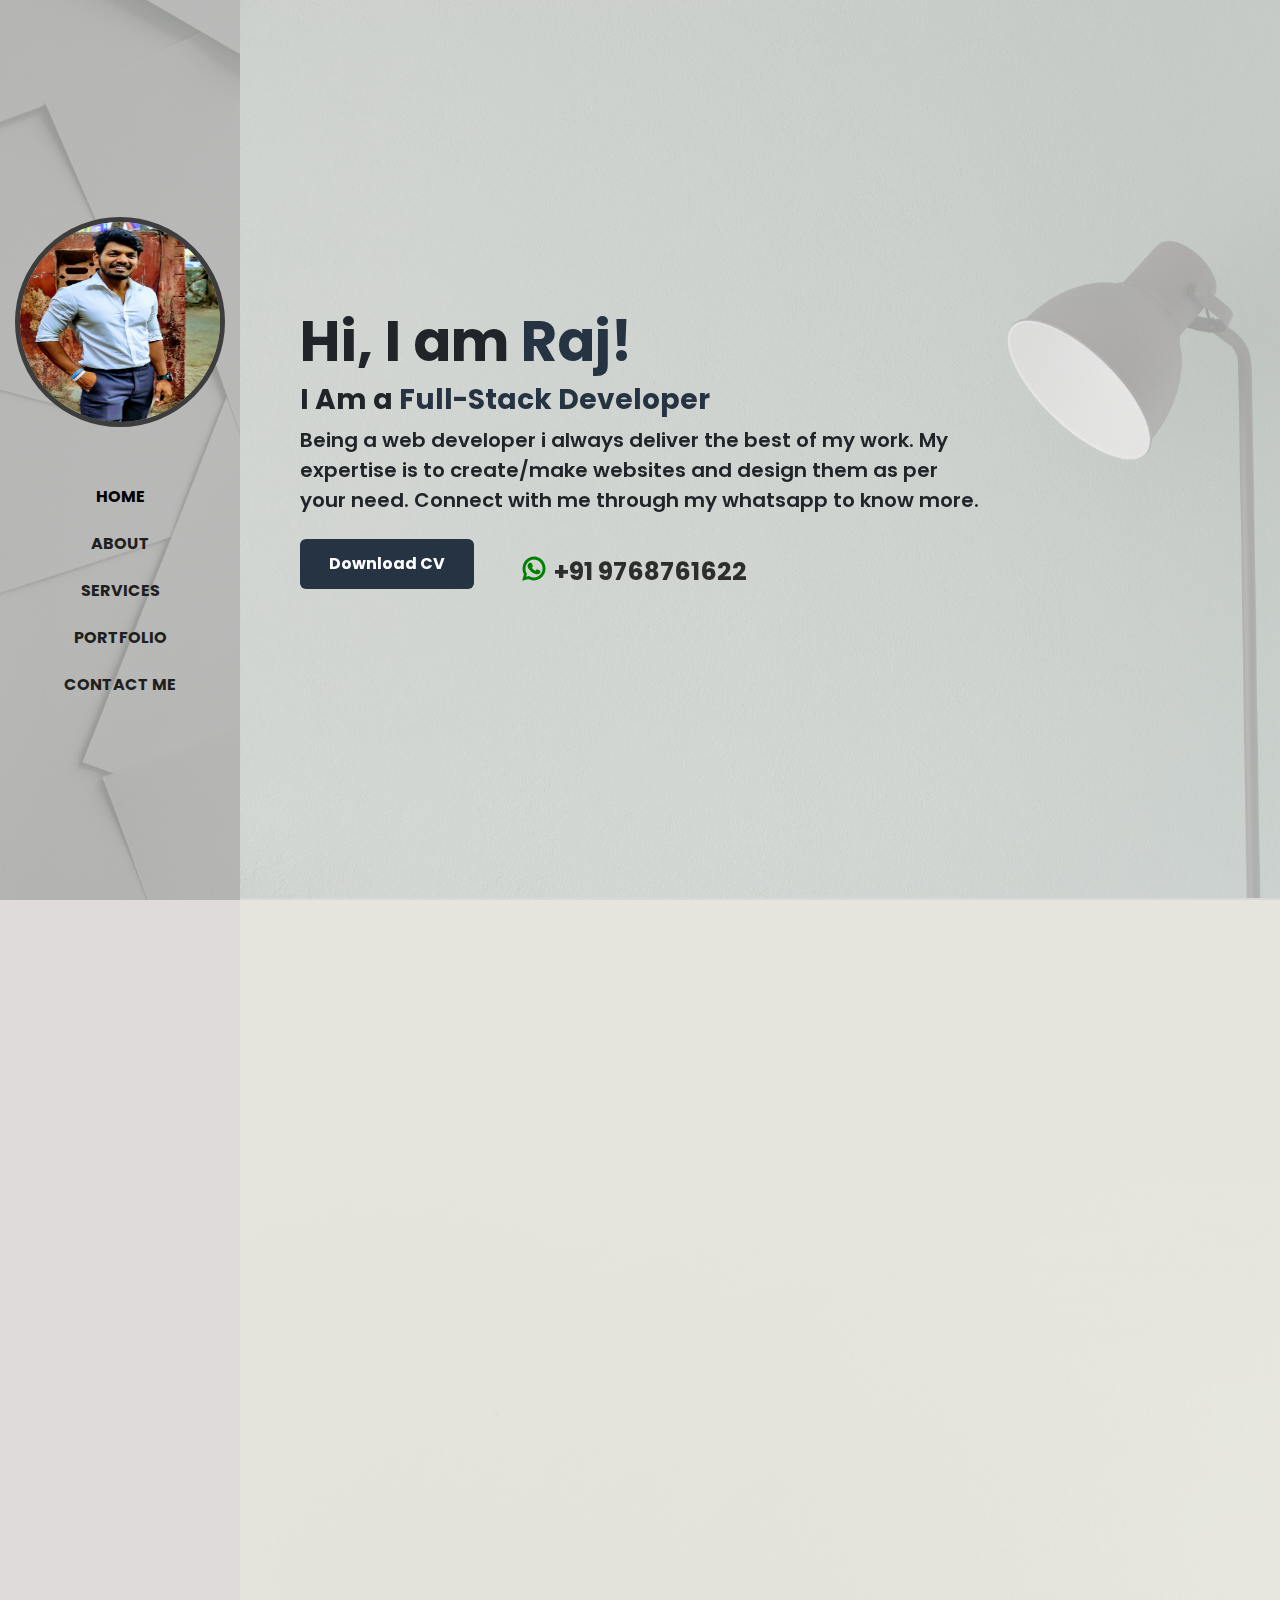
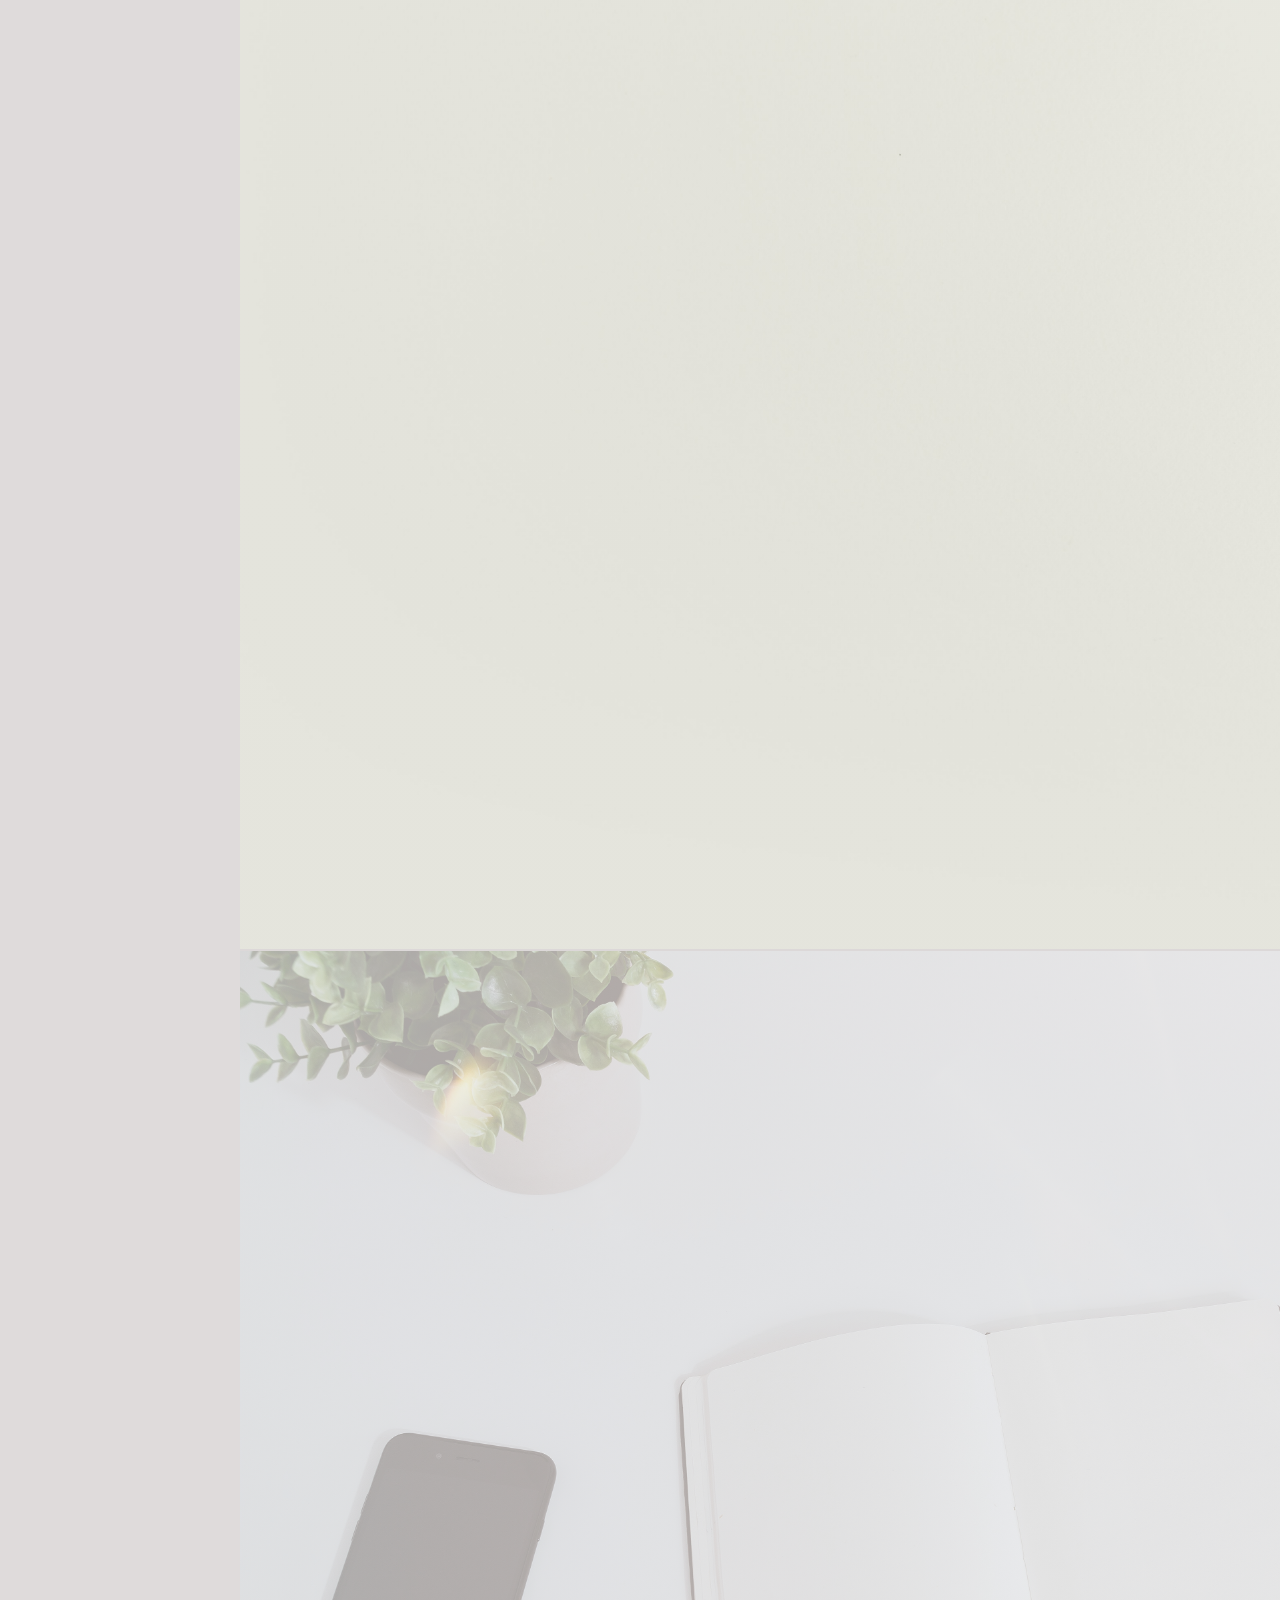
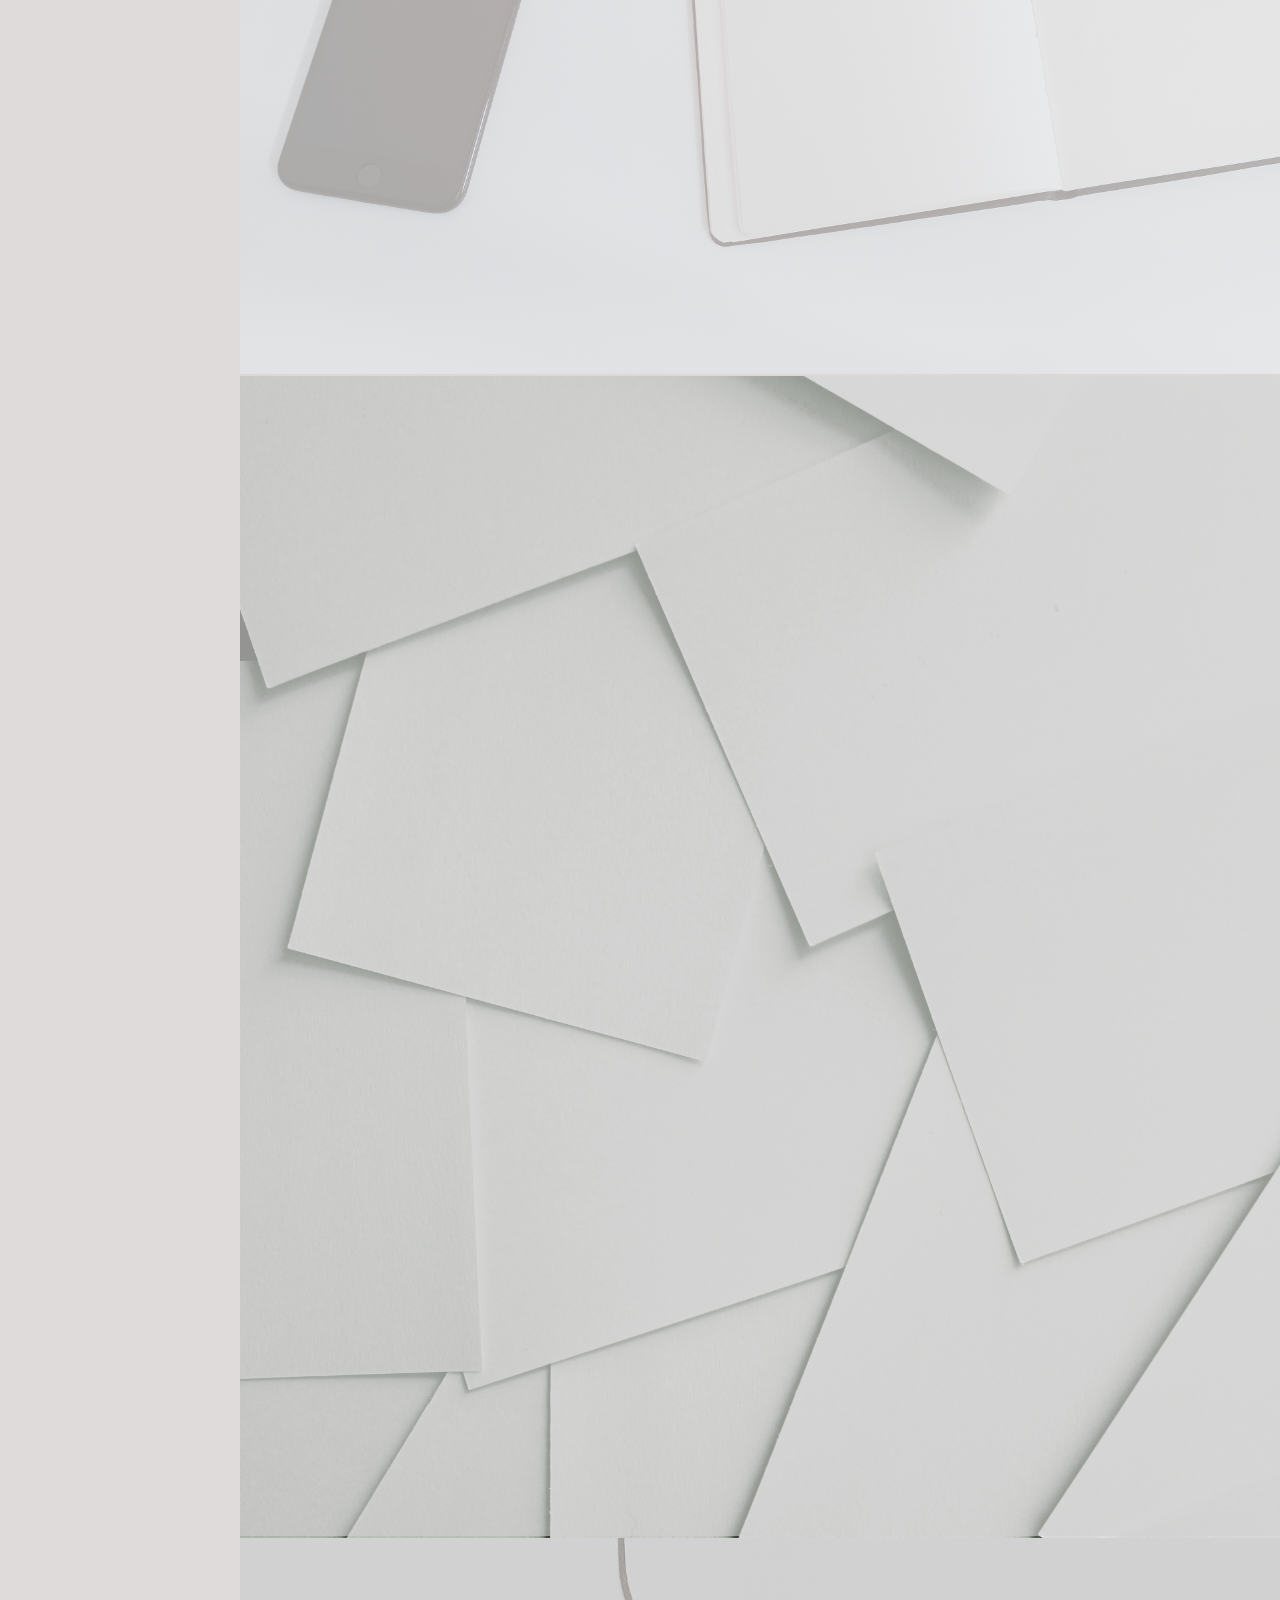
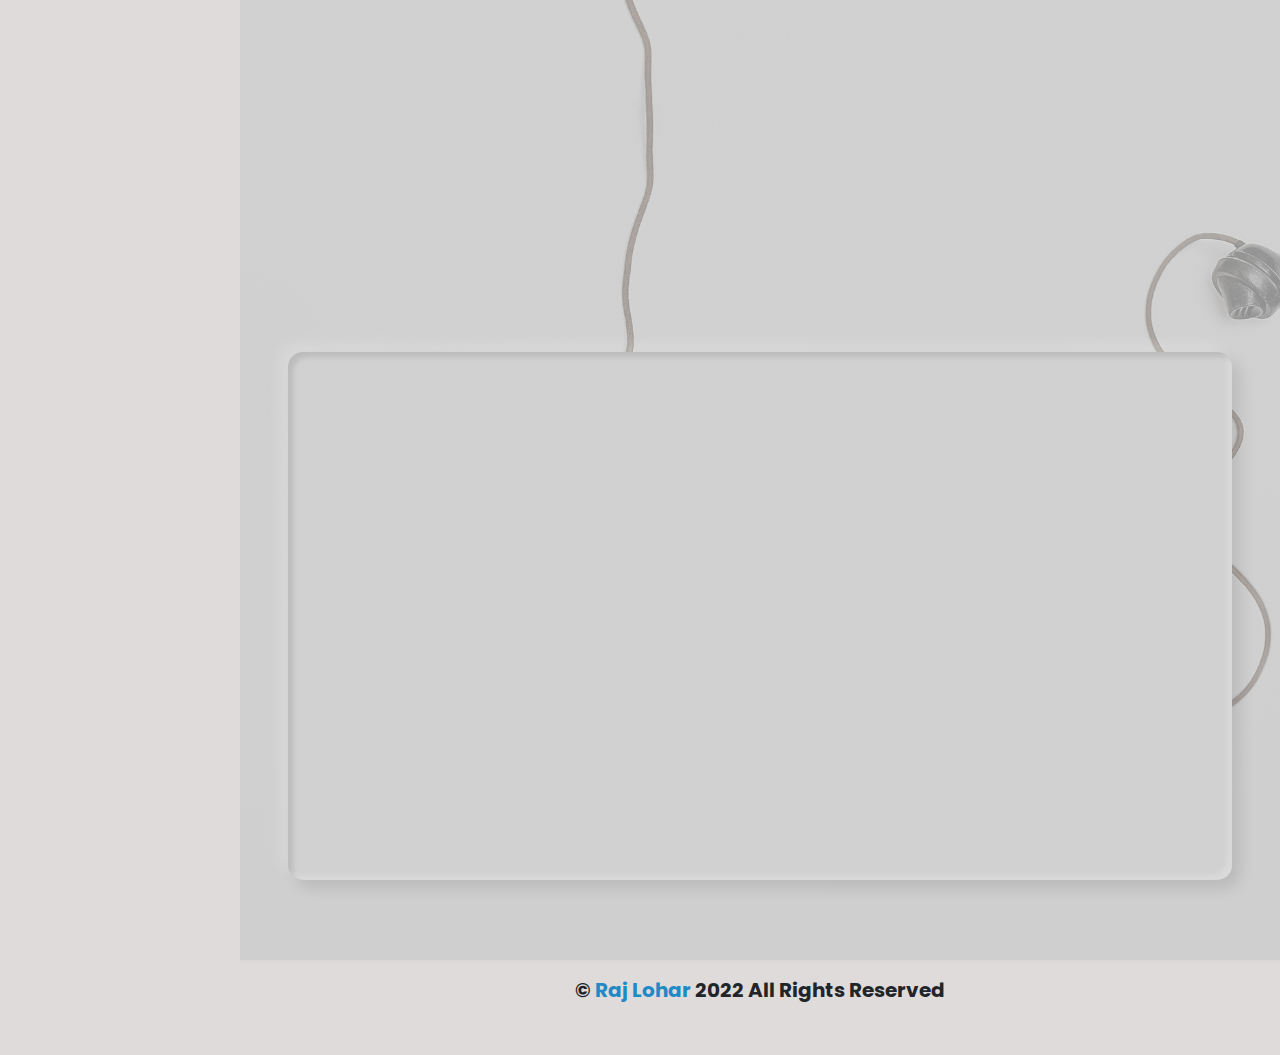
<file: index.html>
<!DOCTYPE html>
<html lang="en">
<head>
    <meta charset="UTF-8">
    <meta http-equiv="X-UA-Compatible" content="IE=edge">
    <meta name="viewport" content="width=device-width, initial-scale=1.0">
    <link rel="stylesheet" href="./asset/css/bootstrap.min.css">
    <link rel="stylesheet" href="./asset/css/aos.css">
    <link rel="stylesheet" href="./asset/css/line-awesome.min.css">
    <link rel="stylesheet" href="https://cdnjs.cloudflare.com/ajax/libs/font-awesome/6.2.0/css/all.min.css" integrity="sha512-xh6O/CkQoPOWDdYTDqeRdPCVd1SpvCA9XXcUnZS2FmJNp1coAFzvtCN9BmamE+4aHK8yyUHUSCcJHgXloTyT2A==" crossorigin="anonymous" referrerpolicy="no-referrer" />
    <link rel="stylesheet" href="./asset/css/style.css">
    <title>Raj Lohar</title>
</head>
<body data-bs-spy="scroll" data-bs-target="#nn">
        <!-- Nav Bar -->

        <nav class="navbar navbar-expand-lg fixed-top" id="nn">
            <div class="container flex-lg-column">
              <a class="navbar-brand mx-lg-auto mb-lg-4" href="#" id="raj-a"><span class="h3 d-block d-lg-none text-dark" id="raj"><img src="./asset/img/my pic/me.jpg" class="img-fluid rounded-circle" alt="" srcset="" id="header-me-img"></span></a><span id="heaer-me-name" class="justify-content-start h3 d-block d-lg-none">Raj Lohar</span>
              <img src="./asset/img/my pic/me.jpg" class="d-none d-lg-block  rounded-circle" id="navimg" alt="">
              <button class="navbar-toggler" type="button" data-bs-toggle="collapse" data-bs-target="#navbarNav" aria-controls="navbarNav" aria-expanded="false" aria-label="Toggle navigation">
                <i class="fa-solid fa-bars-staggered"></i>
              </button>
              <div class="collapse navbar-collapse" id="navbarNav">
                <ul class="navbar-nav ms-auto mt-lg-5 flex-lg-column justify-content-start pb-lg-2" id="navbar-ul" >
                  <li class="nav-item link-custom1 ">
                    <a class="nav-link active" aria-current="page" href="#home">Home</a>
                  </li>
                  <li class="nav-item link-custom1">
                    <a class="nav-link" href="#about">About</a>
                  </li>
                  <li class="nav-item link-custom1">
                    <a class="nav-link" href="#services"></i>Services</a>
                  </li>
                  <li class="nav-item link-custom1">
                    <a class="nav-link" href="#portfolio">Portfolio</a>
                  </li>
                  
                  <li class="nav-item link-custom1 line-custom1">
                    <a class="nav-link" href="#contact">Contact Me</a>
                  </li>
                  
                </ul>
              </div>
            </div>
          </nav>

        <!-- Nav Bar End-->
        <!-- Contain Wrappper -->
        <div id="main">
            <!-- Home Section  -->
            <section id="home" class="full-height px-lg-5">
                <div class="container">
                    <div class="row">
                        <div class="col-lg-9">
                            <h1 class="display-4 col-text " data-aos="fade-up">Hi, I am <span >Raj!</span></h1>
                            <h3 data-aos="fade-up" data-aos-delay="300">I Am a <span>Full-Stack Developer</span></h3>
                            <p class="info mt-2 mb-4" data-aos="fade-up" data-aos-delay="600">Being a web developer i always deliver the best of my work. My expertise is to create/make websites and design them as per your need.
Connect with me through my whatsapp to know more.
                            </p>
                           <div class="row" data-aos="fade-up" data-aos-delay="900">
                            <div class="col-sm-6">
                              <a href="./asset/Raj's Resume.pdf" class="btn btn-brand me-5 link-custom1" data-aos="fade-up" data-aos-delay="900">Download CV</a>
                              
                            </div>
                            <div class="col-sm-6">
                              <a href="https://api.whatsapp.com/send?phone=9768761622&text=Contact" class=" link-custom" data-aos="fade-up" data-aos-delay="1200"> <span><i class=" lab la-whatsapp green " id="whatsapp" ></i></span><span id="home-h5">+91 9768761622</span></a>
                            </div>
                           </div>
                        </div>
                    </div>
                </div>
            </section>

            <!-- About Section  -->

            <section id="about" class="full-height px-lg-5">
              <div class="container">
                <div class="row pb-3" data-aos="fade-up gy-4">
                  <h1 class="r-color mb-4" data-aos="fade-up" data-aos-delay="100">About Me </h1>
                  <div class="col-12">
                    <div class="row gy-4">
                      <div class="col-lg-6 about-me-info p-4">
                        
                      <h4 data-aos="fade-up" data-aos-delay="200">I'm <span class="r-color" >Raj Lohar</span ></h4>
                        <p  class="about-info" data-aos="fade-up" data-aos-delay="300">Certified Web Developer with good Knowledge of Web Languages with background in computers and related peripheral software Demonstrates excellent fault-finding skills to resolve customer problems with high degree of technical expertise and timeliness.
  
                        </p>
                      
                        <div class="row">
                          <div class="col-6 ms-auto  s-icons" class="social-main justify-content-center" data-aos="fade-up" data-aos-delay="600" >
                            <div class="col-12">
                              <a href="https://www.facebook.com/rajlohar248/" class="facebook" data-aos="fade-up" data-aos-delay="300"><i class="fa-brands fa-square-facebook"></i></a>
                            <a href="https://www.instagram.com/iam_raj_lohar/" class="instagram" data-aos="fade-up" data-aos-delay="600"><i class="fa-brands fa-square-instagram"></i></a>
                            <a href="https://github.com/iamraj98" class="github"data-aos="fade-up" data-aos-delay="900"><i class="fa-brands fa-square-github"></i></a>
                            <a href="https://www.linkedin.com/in/raj-lohar-52879a205/" class="linkedin" data-aos="fade-up" data-aos-delay="1200"><i class="fa-brands fa-linkedin"></i></a>
        
                            </div>
                          </div>
                          <div class="col-6" data-aos="fade-up" data-aos-delay="900">
                            <div class="hireme">
                              <a href="#form-contact" class="link-custom hir">Hire me</a>
                          </div>
                            
                          </div>
                        </div>
                      </div>
                      <div class="col-lg-6 p-4 " id="skill">
                        <h4 class="s-head">Skills</h4>
                        <hr class="s-line font-weight-bold">
                        
                          <div class="row">
                            <div class="col-12">
                              <div class="row gy-4">
                                <div class="col-6 per" data-aos="fade-up" data-aos-delay="100">
                                  <div class="html-99 inner-div s-html">
                                    <h5>HTML :99%</h5>
                                    <div class="ht" id="ht">
                                      <h5 class="ht99"></h5>
    
                                    </div>
    
                                  </div>
                                </div>
                                <div class="col-6 per" data-aos="fade-up" data-aos-delay="300">
                                  <div class="css-90 inner-div s-css">
                                    <h5>CSS : 90%</h5>
                                    <div  id="css">
                                      <h5 class="cs90"></h5>
    
                                    </div>
                                  </div>
                                </div>
                                <div class="col-6 per" data-aos="fade-up" data-aos-delay="500">
                                  <div class="js-70 inner-div s-js">
                                    <h5>JS : 65%</h5>
                                    <div class="js" id="js">
                                      <h5 class="js65"></h5>
    
                                    </div>
                                  </div>
                                </div>
                                <div class="col-6 per" data-aos="fade-up" data-aos-delay="700">
                                  <div class="bootstrap inner-div s-boot">
                                    <h5>Bootstrap :90%</h5>
                                    <div  id="bstp">
                                      <h5 class="b90"></h5>
    
                                    </div>
                                  </div>
                                </div>
                                <div class="col-6 per" data-aos="fade-up" data-aos-delay="900">
                                  <div class="software inner-div s-soft">
                                    <h5>Software :95%</h5>
                                    <div class="p-soft" id="p-s">
                                      <h5 class="s95"></h5>
    
                                    </div>
                                  </div>
                                </div>
                                <div class="col-6 per" data-aos="fade-up" data-aos-delay="1100">
                                  <div class="hardware inner-div s-hard">
                                    <h5>Hardware :90%</h5>
                                    <div class="p-hard">
                                      <h5 class="h90"></h5>
    
                                    </div>
                                  </div>
                                </div>
                              </div>
                            </div>
                          </div>
                      </div>
                    </div>


                    
                  </div>
                  
                  
                </div>
                <div class="row">
                  <div class="col-12">
                    <div class="row gy-5">
                      <div class="col-sm-6"data-aos="fade-up" data-aos-delay="300">
                        <h4 class="r-color">Education</h4>
                        <hr>
                        <div class="row gy-4 mt-2">
                          <div class="col-12 " data-aos="fade-up" data-aos-delay="100">
                            <div class="edu p-4 rounded-4">
                              <p class="edu-icon"><i class="fa-solid fa-calendar"></i> <span class="edu-date">2017 - 2020</span></p>
                              <h6>Bachelor Of Vocational Studies In Software Development</h6>
                              <hr class="edu-line">
                              <p>I have completed my bvoc from <span class="r-color edu-bl">St. Xaviers College Mumbai</span>. In this degree I learn many thing like programming language, creating own new Projects. Working in groups of people and many other things as well. Then I come to know about Android Sytems as a result I start testing diffrent Custom roms base on those devices.</p>
    
                            </div>
                          </div>
                          <!-- Second Education -->
                          <div class="col-12" data-aos="fade-up" data-aos-delay="300">
                            <div class="edu p-4 rounded-4">
                              <p class="edu-icon"><i class="fa-solid fa-calendar"></i> <span class="edu-date">2014 - 2016</span></p>
                              <h6>Higher Secondary Certificate
                              </h6>
                              <hr class="edu-line">
                              <p>I completed my higher secondary education from <span class="r-color edu-bl">Shardashram Vidyamandir Jr. College</span> which is in Dadar. In which I come to know about computer tecnology and I start taking interest in IT.</p>
    
                            </div>
                          </div>

                          <!-- Second Education End -->
                          <!-- Third Education -->
                          <div class="col-12" data-aos="fade-up" data-aos-delay="500">
                            <div class="edu p-4 rounded-4">
                              <p class="edu-icon"><i class="fa-solid fa-calendar"></i> <span class="edu-date">2014</span></p>
                              <h6>Secondary School Certificate
                              </h6>
                              <hr class="edu-line">
                              <p>I completed my secondary school from <span class="r-color edu-bl">Saraswati Mandir High School</span> which is in mahim. In school I have great interest in drawing and playing outdoor games.</p>
    
                            </div>
                          </div>
                        <!-- Third Education End -->
                        </div>
                        
                      </div>
                      <div class="col-sm-6"data-aos="fade-up" data-aos-delay="500">
                        <h4 class="r-color">Experience</h4>
                        <hr>
                        <div class="row gy-4 mt-2">
                          <div class="col-12 " data-aos="fade-up" data-aos-delay="100">
                            <div class="edu p-4 rounded-4">
                              <p class="edu-icon"><i class="fa-solid fa-briefcase"></i> <span class="edu-date">06/2022 - 09/2022</span></p>
                              <h5>ThinkApp /Wipro | <span class="edu-bl r-color">Desktop Support Engineer (L2)</span></h5>
                              <h6 class="edu-bl">Key responsibilities:</h6>
                              <hr class="edu-line">
                              <p><ul class="edu-list">
                                <li class="edu-li">Application installation.</li>
                                <li class="edu-li">Troubleshooting Laptop /Desktop issues.</li>
                                <li class="edu-li">Monitored computer system performance and intervened in identified problems.</li>
                                <li class="edu-li">Monitored computer system performance and intervened in identified problems.</li>
                                <li class="edu-li">Installation of printers and Other device.</li>
                        
                              </ul></p>
    
                            </div>
                          </div>
                          <!-- Second Exp -->
                          <div class="col-12 " data-aos="fade-up" data-aos-delay="100">
                            <div class="edu p-4 rounded-4">
                              <p class="edu-icon"><i class="fa-solid fa-briefcase"></i> <span class="edu-date">06/20221 - 06/2022</span></p>
                              <h5>Forward IT Solutions | <span class="edu-bl r-color">Desktop Support Engineer (L1)</span></h5>
                              <h6 class="edu-bl">Key responsibilities:</h6>
                              <hr class="edu-line">
                              <p><ul class="edu-list">
                                <li class="edu-li">Application installation.</li>
                                <li class="edu-li">Troubleshooting Laptop /Desktop issues.</li>
                                <li class="edu-li">Diagnosed troubleshooting Laptops/Desktop related queries and support requests remotely and on-site.</li>
                                <li class="edu-li">Monitored computer system performance and intervened in identified problems.</li>
                                <li class="edu-li">Maintained and repaired connected to laptops and desktops.</li>
                                <li class="edu-li" >Installed new hardware and software to meet system specifications and user needs.</li>
                        
                              </ul></p>
    
                            </div>
                          </div>
                          <!-- Second Exp End -->
                        </div>

    
                      </div>
                    </div>
                  </div>
                </div>
                

              </div>

            </section>

            <!-- About Section  End -->

            <!-- services Section -->
            <section id="services" class="full-height px-lg-5" >
              <div class="container">
                <div class="row pb-4"data-aos="fade-up">
                  <div class="col-lg-8">
                    <h1 class="r-color" data-aos="fade-up" data-aos-delay="100">Services </h1>
                    <h4>Below I have mention all services that i provide</h4>
                  </div>
                </div>
                <div class="row">
                  <div class="col-lg-4  mb-4" data-aos="fade-up" data-aos-delay="300">
                    <div class="service p-4 serv-bg">
                      <div class="ser-icon">
                        <i class="fa-solid fa-microchip"></i>
                      </div>
                      <div class="ser-body ">
                        <h5 class="mt-4 mb-2">Hardware</h5>
                        <hr>
                        <p >I can do Hardware related work for Laptops as well as for computers for any Query you can contact me.</p>
                        <a href="./error404.html"class="link-custom cus-1">Read More</a>
                      </div>

                    </div>
                  </div>
                  <div class="col-lg-4  mb-4"data-aos="fade-up" data-aos-delay="600">
                    <div class="service p-4 serv-bg">
                      <div class="ser-icon">
                        <i class="fa-brands fa-uncharted"></i>
                      </div>
                      <div class="ser-body ">
                        <h5 class="mt-4 mb-2">Software</h5>
                        <hr>
                        <p>I have Software knowledge like updating or install windows and Mac OS. Installation of sofware dagnose issues in computer or PC and many more.</p>
                        <a href="./error404.html"class="link-custom cus-1">Read More</a>
                      </div>

                    </div>
                  </div>
                  <div class="col-lg-4  mb-4" data-aos="fade-up" data-aos-delay="900">
                    <div class="service p-4 serv-bg">
                      <div class="ser-icon">
                        <i class="fa-solid fa-layer-group"></i>
                      </div>
                      <div class="ser-body">
                        <h5 class="mt-4 mb-2">Full Stack Developer</h5>
                        <hr>
                        <p>I provide website designing or developing. I have great knowledge about css ,html ,js and bootstrap I am ready to work as Freelancer. </p>
                        <a href="./error404.html"class="link-custom cus-1">Read More</a>
                      </div>

                    </div>
                  </div>
                  <div class="col-lg-4" ></div>
                  <div class="col-lg-4 mb-4" data-aos="fade-up" data-aos-delay="300">
                    <div class="service p-4 serv-bg">
                      <div class="ser-icon">
                        <i class="fa-brands fa-android"></i>
                      </div>
                      <div class="ser-body">
                        <h5 class="mt-4 mb-2">Android ROM</h5>
                        <hr>
                        <p>I know how to flash custom roms on android devices as well as i can flash stock roms format android phones .</p>
                        <a href="./error404.html"class="link-custom cus-1">Read More</a>
                      </div>

                    </div>
                  </div>
                </div>
              </div>

            </section>

            <!-- services Section End-->
            <!-- Portfolio Section -->
          <section id="portfolio" class="full-height px-lg-5">
            <div class="container">
              <div class="row pb-4"data-aos="fade-up">
                <div class="col-lg-8">
                  <h1 class="r-color" data-aos="fade-up" data-aos-delay="100">Portfolio </h1>
                  <h4>Below I have mention all works that i have done </h4>
                </div>
              </div>
              <div class="row justify-content-evenly">
                <div class="col-md-4" id="cc" data-aos="fade-up" data-aos-delay="300">
                  <div class="card-custom rounded-4">
                    <div class="card-custom-img rounded-4">
                      <img  src="./asset/img/portfolio/website/Screenshot from 2022-11-01 16-01-43.png" class="rounded-4" alt="">
                    </div>
                    
                    <div class="card-custom-contain p-4">
                      <h4>Website Using HTML and CSS only</h4>
                      <hr>
                      <p> Viewing the website you will get idea about my work. The website is only design in HTML and CSS. </p>
                      <a href="https://iamraj98.github.io/my-website/" class="link-custom cus-1">View Site</a>
                      </div>
                    </div>
                  </div>
                  <!-- Second -->
                  <div class="col-md-4" id="cc" data-aos="fade-up" data-aos-delay="600">
                    <div class="card-custom rounded-4">
                      <div class="card-custom-img rounded-4">
                        <img  src="./asset/img/portfolio/layout/Screenshot from 2022-09-21 20-48-58.png" class="rounded-4" alt="">
                      </div>
                      
                      <div class="card-custom-contain p-4">
                        <h4>Layout Using HTML and CSS</h4>
                        <hr>
                        <p>I Have design many layouts using HTML and CSS and even style them</p>
                        <button type="button" class="link-custom cus-1" data-bs-toggle="modal" data-bs-target="#second-modal">Load More</button>
                        </div>
                      </div>
                    </div>
                    <!-- third -->
                    <div class="col-md-4" id="cc" data-aos="fade-up" data-aos-delay="300">
                      <div class="card-custom rounded-4">
                        <div class="card-custom-img rounded-4">
                          <img src="./asset/img/portfolio/resume/Screenshot from 2022-09-25 20-17-49.png" class="rounded-4 resume-img img-fluid" alt="">
                        </div>
                        
                        <div class="card-custom-contain p-4">
                          <h4>Resume</h4>
                          <hr>
                          <button type="button" class="link-custom cus-1" data-bs-toggle="modal" data-bs-target="#three-modal">Load More</button>
                          </div>
                        </div>
                      </div>
                      <!-- Four -->
                    

                      <!-- 5th  -->


                      <div class="col-md-4" id="cc" data-aos="fade-up" data-aos-delay="300">
                        <div class="card-custom rounded-4">
                          <div class="card-custom-img rounded-4">
                            <img  src="./asset/img/portfolio/cal.png" class="rounded-4" alt="">
                          </div>
                          
                          <div class="card-custom-contain p-4">
                            <h4>Student Grade </h4>
                            <hr>
                            <p>Its a student marks Calculator which use JavaScrip, CSS, HTML and Bootstrap.   </p>
                            <a href="https://iamraj98.github.io/result/" class="link-custom cus-1">View Site</a>
                            </div>
                          </div>
                        </div>
                        <!-- 6th -->

                        <div class="col-md-4" id="cc" data-aos="fade-up" data-aos-delay="300">
                          <div class="card-custom rounded-4">
                            <div class="card-custom-img rounded-4">
                              <img  src="./asset/img/portfolio/even odd.png" class="rounded-4" alt="">
                            </div>
                            
                            <div class="card-custom-contain p-4">
                              <h4>Programs In JavaScript</h4>
                              <hr>
                              <p>Even OR Odd  and Leapyear program in bootstrap and javaScript</p>
                              <a href="https://iamraj98.github.io/years-and-number/" class="link-custom cus-1">View Site</a>
                              </div>
                            </div>
                          </div>
                </div>
              </div>
            </section>



            <!-- Creating Model For portfolio -->
            <!-- Second Model -->
            <div class="modal fade bg-dark" id="second-modal">
              <div class="modal-dialog modal-dialog-centered modal-lg  bg-dark modal-dialog-scrollable">
                <div class="modal-content">
                  <div class="modal-header">
                    <h5 class="modal-title">Images</h5>
                    <button type="button" class="btn-close" data-bs-dismiss="modal" aria-label="Close"></button>
                  </div>
                  <div class="modal-body">
                    <div id="carouselExampleIndicators" class="carousel slide" data-bs-ride="carousel">
                      <div class="carousel-indicators">
                        <button type="button" data-bs-target="#carouselExampleIndicators" data-bs-slide-to="0" class="active" aria-current="true" aria-label="Slide 1"></button>
                        <button type="button" data-bs-target="#carouselExampleIndicators" data-bs-slide-to="1" aria-label="Slide 2"></button>
                        <button type="button" data-bs-target="#carouselExampleIndicators" data-bs-slide-to="2" aria-label="Slide 3"></button>
                        <button type="button" data-bs-target="#carouselExampleIndicators" data-bs-slide-to="3" aria-label="Slide 4"></button>
                      </div>
                      <div class="carousel-inner">
                        <div class="carousel-item active">
                          <img src="./asset/img/portfolio/layout/Screenshot from 2022-09-21 20-48-58.png" class="d-block w-100" alt="...">
                        </div>
                        <div class="carousel-item">
                          <img src="./asset/img/portfolio/layout/Screenshot from 2022-11-01 15-52-54.png" class="d-block w-100" alt="...">
                        </div>
                        <div class="carousel-item">
                          <img src="./asset/img/portfolio/layout/Screenshot from 2022-11-01 15-55-24.png" class="d-block w-100" alt="...">
                        </div>
                        <div class="carousel-item">
                          <img src="./asset/img/portfolio/layout/Screenshot from 2022-11-01 15-56-40.png" alt="...">
                        </div>
                      </div>
                      <button class="carousel-control-prev" type="button" data-bs-target="#carouselExampleIndicators" data-bs-slide="prev">
                        <span class="carousel-control-prev-icon" aria-hidden="true"></span>
                        <span class="visually-hidden">Previous</span>
                      </button>
                      <button class="carousel-control-next" type="button" data-bs-target="#carouselExampleIndicators" data-bs-slide="next">
                        <span class="carousel-control-next-icon" aria-hidden="true"></span>
                        <span class="visually-hidden">Next</span>
                      </button>
                    </div>
                  </div>
                  <div class="modal-footer">
                    <button type="button" class="btn btn-danger" data-bs-dismiss="modal">Close</button>
                  </div>
                </div>
              </div>
            </div>
            <!-- Second Modal End -->
            <!-- Third Modal -->
            
            <div class="modal fade bg-dark" id="three-modal">
              <div class="modal-dialog modal-dialog-centered modal-dialog-scrollable modal-lg">
                <div class="modal-content">
                  <div class="modal-header">
                    <h5 class="modal-title">Images</h5>
                    <button type="button" class="btn-close" data-bs-dismiss="modal" aria-label="Close"></button>
                  </div>
                  <div class="modal-body">
                    <div id="carouselExampleDark" class="carousel carousel-dark slide" data-bs-ride="carousel">
                      <div class="carousel-indicators">
                        <button type="button" data-bs-target="#carouselExampleDark" data-bs-slide-to="0" class="active" aria-current="true" aria-label="Slide 1"></button>
                        <button type="button" data-bs-target="#carouselExampleDark" data-bs-slide-to="1" aria-label="Slide 2"></button>
                        <button type="button" data-bs-target="#carouselExampleDark" data-bs-slide-to="2" aria-label="Slide 3"></button>
                      </div>
                      <div class="carousel-inner">
                        <div class="carousel-item active" data-bs-interval="10000">
                          <img src="./asset/img/portfolio/resume/Screenshot from 2022-09-25 20-17-49.png" class="d-block w-100" alt="...">
                          
                        </div>
                        <div class="carousel-item" data-bs-interval="2000">
                          <img src="./asset/img/portfolio/resume/Screenshot from 2022-09-25 20-18-35.png" class="d-block w-100" alt="...">
                          
                        </div>
                        <div class="carousel-item">
                          <img src="./asset/img/portfolio/resume/Screenshot from 2022-09-25 20-12-01.png" class="d-block w-100" alt="...">
                          
                        </div>
                      </div>
                      <button class="carousel-control-prev" type="button" data-bs-target="#carouselExampleDark" data-bs-slide="prev">
                        <span class="carousel-control-prev-icon" aria-hidden="true"></span>
                        <span class="visually-hidden">Previous</span>
                      </button>
                      <button class="carousel-control-next" type="button" data-bs-target="#carouselExampleDark" data-bs-slide="next">
                        <span class="carousel-control-next-icon" aria-hidden="true"></span>
                        <span class="visually-hidden">Next</span>
                      </button>
                    </div>
                  </div>
                  <div class="modal-footer">
                    <button type="button" class="btn btn-danger" data-bs-dismiss="modal">Close</button>
                    
                  </div>
                </div>
              </div>
            </div>

            <!-- Third Modal End -->
          <!-- creating for fourth on -->
            
          <div class="modal fade" id="four-modal">
            <div class="modal-dialog modal-dialog-centered modal-dialog-scrollable modal-lg">
              <div class="modal-content">
                <div class="modal-header">
                  <h5 class="modal-title">Images</h5>
                  <button type="button" class="btn-close" data-bs-dismiss="modal" aria-label="Close"></button>
                </div>
                <div class="modal-body">
                  <div id="carouselExampleControlsNoTouching" class="carousel slide" data-bs-touch="false" data-bs-interval="false">
                    <div class="carousel-inner">
                      <div class="carousel-item active">
                        <img src="./asset/img/portfolio/bootstrap layout/Screenshot from 2022-11-01 16-11-40.png" class="d-block w-100" alt="...">
                      </div>
                      
                      <div class="carousel-item">
                        <img src="./asset/img/portfolio/bootstrap layout/Screenshot from 2022-11-01 16-11-47.png" class="d-block w-100" alt="...">
                      </div>
                      <div class="carousel-item">
                        <img src="./asset/img/portfolio/bootstrap layout/Screenshot from 2022-11-01 16-12-00.png" class="d-block w-100" alt="...">
                      </div>
                      <div class="carousel-item">
                        <img src="./asset/img/portfolio/bootstrap layout/Screenshot from 2022-11-01 16-12-29.png" class="d-block w-100" alt="...">
                      </div>
                    </div>
                    <button class="carousel-control-prev" type="button" data-bs-target="#carouselExampleControlsNoTouching" data-bs-slide="prev">
                      <span class="carousel-control-prev-icon" aria-hidden="true"></span>
                      <span class="visually-hidden">Previous</span>
                    </button>
                    <button class="carousel-control-next" type="button" data-bs-target="#carouselExampleControlsNoTouching" data-bs-slide="next">
                      <span class="carousel-control-next-icon" aria-hidden="true"></span>
                      <span class="visually-hidden">Next</span>
                    </button>
                  </div>
                </div>
                <div class="modal-footer">
                  <button type="button" class="btn btn-secondary btn-danger" data-bs-dismiss="modal">Close</button>
                  
                </div>
              </div>
            </div>
          </div>

           <!-- Emnding for fourth on -->

            <!-- End model For Portfolio -->
  
          <!-- Portfolio End -->

          <!-- Contact Me Section -->
          <section id="contact" class="full-height px-lg-5">
            <div class="container">
              <div class="row pb-3" data-aos="fade-up gy-4">
                <h1 class="r-color mb-4" data-aos="fade-up" data-aos-delay="100">Contact <span>Me</span></h1>
                <div class="col map p-2" >
                  <iframe src="https://www.google.com/maps/embed?pb=!1m18!1m12!1m3!1d3771.3694834903404!2d72.83847946426538!3d19.04748585781939!2m3!1f0!2f0!3f0!3m2!1i1024!2i768!4f13.1!3m3!1m2!1s0x3be7c9255bca50bf%3A0x85554f4f0d481edc!2sRamgad%2C%20Mahim%20Koliwada%2C%20Fisherman%20colony%2C%20Mahim%2C%20Mumbai%2C%20Maharashtra%20400016!5e0!3m2!1sen!2sin!4v1667629153963!5m2!1sen!2sin" width="600" height="450" style="border:0;" allowfullscreen="" loading="lazy" referrerpolicy="no-referrer-when-downgrade"></iframe>
                </div>
                 <hr class=" map-hr d-none d-lg-block">
                  
                 </div>
                 <div class="row" id="contact-form-add">
                  
                  <!-- Form Section -->
                  <div class="col-lg-8 col-sm-12 contact-form" id="form-contact">
                   <div class="form-con">
                    <form action="https://formsubmit.co/rajlohar248@gmail.com" method="POST"class="row" data-aos="fade-up" data-aos-delay="300">
                      <h2>Get in Touch</h2>
                      <p>For any Queries or Question send message</p>
                      <hr class="contact-line-hr">
                        <div class="row gy-3" >
                          <div class="col-lg-6 text-input " >
                            <label for="exampleFormControlInput1" class="form-label">Name</label>
                            <input type="text" name="name" class="form-control"  placeholder="Enter your first name" required>
                        </div>
                        <div class="col-lg-6 text-input" >
                          <label for="exampleFormControlInput1" class="form-label">Email address</label>
                          <input type="email" name="email" class="form-control" id="exampleFormControlInput1" placeholder="Enter your Email" required>
                      </div>
                      <div class="col-lg-12 text-input" >
                        <label for="exampleFormControlInput1" class="form-label">Phone number</label>
                        <input type="number" class="form-control" id="exampleFormControlInput1" placeholder="Enter Phone number">
                    </div>
                    <div class="col-lg-12 text-input" >
                      <label for="exampleFormControlInput1" class="form-label">Message</label>
                      <textarea name="message" id="" cols="30" rows="3" class="form-control" required></textarea>
                  </div>
                  <button class="btn btn-4 link-custom"><i class="fa-sharp fa-solid fa-paper-plane d-inline d-lg-none" id="submit-icon"></i><p class=" d-none d-lg-inline">Send</p></button>
                        </div>
                        
          
                    </form>
                   </div>

                  </div>
                  
                  <!-- Form Section End -->
                  

                  <!-- Address Email And Call Section -->

                  <div class="col-lg-4 col-sm-12 contact-add" data-aos="fade-up" data-aos-delay="700">
                    <div class="row justify-content-center align-items-center" id="contact-row">
                      <div class="col-sm-12" id="contact-add">
                        <div class="cont-item">
                          <i class="fa-solid fa-map-location-dot"></i>
                          <h4 class="contact-text">Address</h4>
                          <p>Mahim, Maharashtra, India.</p>
                        </div>
                      </div>
                      <hr class=" map-hr d-none d-lg-block" id="contact-li">
                      <!-- Call Section -->
                      <div class="col-sm-12" id="contact-add">
                        <div class="cont-item">
                          <i class="fa-solid fa-square-phone"></i>
                          <h4 class="contact-text">Phone</h4>
                          <p>+91 9768761622</p>
                        </div>
                      </div>
                      <!-- Call Section End -->
                      <hr class=" map-hr d-none d-lg-block " id="contact-li">
                      <!-- Email Section  -->
                      <div class="col-sm-12" id="contact-add">
                        <div class="cont-item">
                          <i class="fa-solid fa-paper-plane"></i>
                          <h4 class="contact-text">Email</h4>
                          <p>rajlohar248@gmail.com</p>
                        </div>
                      </div>
                    <!-- Email Secton End -->
                      
                    </div>
                  </div>
                  <!-- Address Email And Call Section End -->

                  
                 </div>
              </div>
              
          </section>
          <!-- footer Section -->
          <div class="container">
            <div class="row">
              <div class="col-12" id="footer">
                <h5 class="footer-h5 d-lg-none d-sm-block p-4"> Raj Lohar</h5>
                <div class="row">
                  <div class="col-lg-12 col-sm1-2" id="footer-col-sm">
                    <a href="#home"> <i class="fa-solid fa-house footer-icon  d-lg-none d-sm-inline "></i></a>
                    <!--  -->
                    <a href="#about"> <i class="fa-solid fa-address-card footer-icon  d-lg-none d-sm-inline "></i></a>
                    <!--  -->
                    <a href="#services"><i class="fa-solid fa-list footer-icon  d-lg-none d-sm-inline "></i></a>
                    <!--  -->
                    <a href="#portfolio"> <i class="fa-solid fa-suitcase footer-icon  d-lg-none d-sm-inline "></i></a>
                    <!--  -->

                    <a href="#contact"><i class="fa fa-comments footer-icon  d-lg-none d-sm-inline "></i></a>
                    

                  </div>
                </div>
              </div>

              <div class="col-lg-12 gy-3" id="intouch">
                <h6 class="copy-right">&copy; <span class=" d-lg-inline d-sm-none" id="footer-span1">Raj Lohar</span> 2022 All Rights Reserved</h6>
                <div class="col-12" id="footer-icon-fa-col">
                  <a href="https://www.facebook.com/rajlohar248/" id="footer-fa-icon"><i class="fa-brands fa-square-facebook" id="footer-face" ></i></a>
                <a href="https://www.instagram.com/iam_raj_lohar/" id="footer-fa-icon"><i class="fa-brands fa-square-instagram" id="footer-insta"></i></a>
                <a href="https://github.com/iamraj98" id="footer-fa-icon"><i class="fa-brands fa-square-github"id="footer-git" ></i></a>
                <a href="https://www.linkedin.com/in/raj-lohar-52879a205/" id="footer-fa-icon"><i class="fa-brands fa-linkedin" id="footer-linke"></i></a>

                </div>
              </div>
            </div>
          </div>

          <!-- Contact Me Section -->
    

        
        <!-- Contain Wrappper -->


    <script src="./asset/js/bootstrap.min.js"></script>
    <script src="./asset/js/aos.js"></script>
    <script src="./asset/js/main.js"></script>
</body>
</html>
</file>
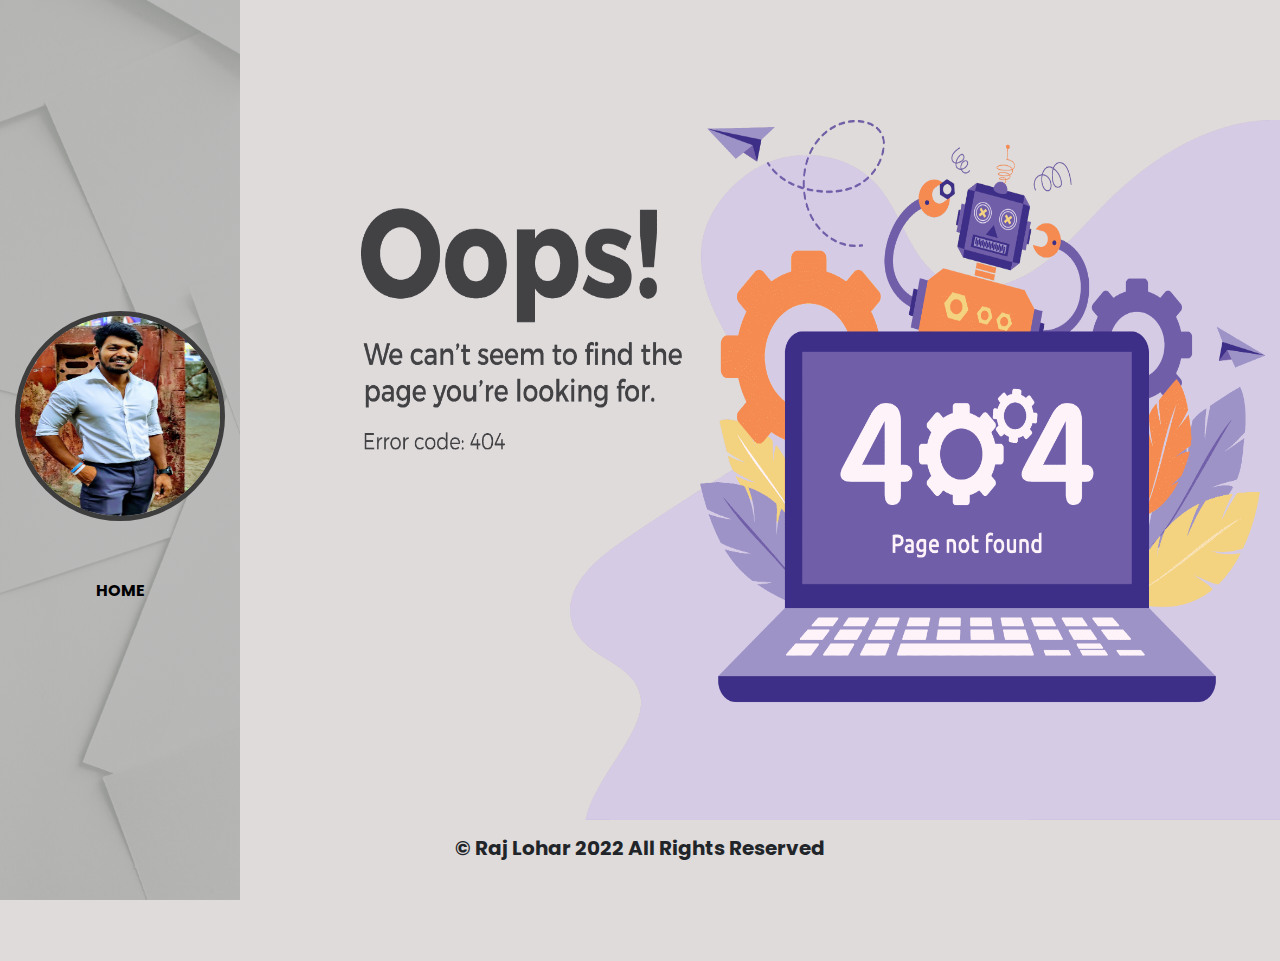
<file: error404.html>
<!DOCTYPE html>
<html lang="en">
<head>
    <meta charset="UTF-8">
    <meta http-equiv="X-UA-Compatible" content="IE=edge">
    <meta name="viewport" content="width=device-width, initial-scale=1.0">
    <link rel="stylesheet" href="./asset/css/bootstrap.min.css">
    <link rel="stylesheet" href="./asset/css/aos.css">
    <link rel="stylesheet" href="./asset/css/line-awesome.min.css">
    <link rel="stylesheet" href="https://cdnjs.cloudflare.com/ajax/libs/font-awesome/6.2.0/css/all.min.css" integrity="sha512-xh6O/CkQoPOWDdYTDqeRdPCVd1SpvCA9XXcUnZS2FmJNp1coAFzvtCN9BmamE+4aHK8yyUHUSCcJHgXloTyT2A==" crossorigin="anonymous" referrerpolicy="no-referrer" />
    <link rel="stylesheet" href="./asset/css/style.css">
    <link rel="stylesheet" href="./asset/css/error.css">
    <title>Raj Lohar</title>
</head>
<body data-bs-spy="scroll" data-bs-target="#nn">

    <nav class="navbar navbar-expand-lg fixed-top" id="nn">
        <div class="container flex-lg-column">
          <a class="navbar-brand mx-lg-auto mb-lg-4" href="#" id="raj-a"><span class="h3 d-block d-lg-none text-dark" id="raj"><img src="./asset/img/my pic/me.jpg" class="img-fluid rounded-circle" alt="" srcset="" id="header-me-img"></span></a><span id="heaer-me-name" class="justify-content-start h3 d-block d-lg-none">Raj Lohar</span>
          <img src="./asset/img/my pic/me.jpg" class="d-none d-lg-block  rounded-circle" id="navimg" alt="">
          <button class="navbar-toggler" type="button" data-bs-toggle="collapse" data-bs-target="#navbarNav" aria-controls="navbarNav" aria-expanded="false" aria-label="Toggle navigation">
            <i class="fa-solid fa-bars-staggered"></i>
          </button>
          <div class="collapse navbar-collapse" id="navbarNav">
            <ul class="navbar-nav ms-auto mt-lg-5 flex-lg-column justify-content-evenly pb-lg-2" id="navbar-ul" >
              <li class="nav-item link-custom1 ">
                <a class="nav-link active" aria-current="page" href="./index.html">Home</a>
              </li>
              
            </ul>
          </div>
        </div>
      </nav>



     <div class="main">
        <section class="error">
            <div class="container">
                <div class="row gy-5" id="error-row">
                    <div class="col-12 mt-5 justify-content-center">
                        <img src="./asset/img/error404.png " class="img-fluid" alt="">
                    </div>
                </div>
                
            </div>
          </section>
          <div class="container">
            <div class="row h-auto">
              <div class="col-12" id="footer">
                <h5 class="footer-h5 d-lg-none d-sm-block pt-2"> Raj Lohar</h5>
                <div class="row">
                  <div class="col-lg-12 col-sm1-2" id="footer-col-sm">
                    <a href="./index.html"> <i class="fa-solid fa-house footer-icon  d-lg-none d-sm-inline "></i></a>
                    <!--  -->
                   
                    <!--  -->

                    
                    

                  </div>
                </div>
              </div>

              <div class="col-lg-12 gy-3" id="intouch">
                <h6 class="copy-right">&copy; <span class=" d-lg-inline d-sm-none">Raj Lohar</span> 2022 All Rights Reserved</h6>
                <div class="col-12" id="footer-icon-fa-col">
                  <a href="https://www.facebook.com/rajlohar248/" id="footer-fa-icon"><i class="fa-brands fa-square-facebook" id="footer-face" ></i></a>
                <a href="https://www.instagram.com/iam_raj_lohar/" id="footer-fa-icon"><i class="fa-brands fa-square-instagram" id="footer-insta"></i></a>
                <a href="https://github.com/iamraj98" id="footer-fa-icon"><i class="fa-brands fa-square-github"id="footer-git" ></i></a>
                <a href="https://www.linkedin.com/in/raj-lohar-52879a205/" id="footer-fa-icon"><i class="fa-brands fa-linkedin" id="footer-linke"></i></a>

                </div>
              </div>
            </div>
          </div>
     </div>

<script src="./asset/js/bootstrap.min.js"></script>
</body>
</html>
</file>
<file: asset/css/style.css>
@import url('https://fonts.googleapis.com/css2?family=Monoton&family=Poppins:wght@200;300;400;500;600;700&family=Train+One&family=Ubuntu:wght@400;500;700&display=swap');


:root{
    --sidebar-width:240px;
    --log-text:'monoton';
    --normal-text:'ubuntu';
    --h1-text:'poppins';
    --color-main:rgb(245, 88, 88);
    --text-color:rgb(46, 45, 45);
    --border-color:rgba(241, 93, 93, 0.966);
    --white-color:white;
    --body-color:rgb(223, 219, 219);
    --black-color:black;
}
#home-h5{
    font-size: 20px;
}
#whatsapp{
    font-size: 30px;
    color: green;
    
    padding: 5px;
    margin-top: 10px;
}
.cus-1{
    border: none;
    background-color: transparent;
}
.cus-1:hover{
    color: gray;
}


.r-color{
    color: rgb(33, 137, 197);
}

.navbar-toggler,
.navbar-toggler:focus{
    border: none;
    box-shadow: none;
}
/* Genral Edit Start */
body{
    background-color: var(--body-color);
    font-family: var(--text-color);
    font-family: var(--h1-text);
}
h1,h2,h3,h4,h5,h6{
    font-family: var(--h1-text),sans-serif;
    font-weight: 700;

}

a{
    text-decoration: none;
    color: black;
    transition: all 0.4s ease;
}
img{
    width: 100%;
}

.btn{
    padding: 12px 28px;
    font-weight: 600;
}
.btn-brand{
    background-color: rgb(37, 51, 66);
    color: white;

}
.btn-brand:hover{
    color: rgb(32, 32, 32);
}

.serv-bg{
    background: linear-gradient(rgba(243, 241, 241, 0.7),rgba(243, 241, 241, 0.7)),url('../img/drew-beamer-5DD7-L4A4Uw-unsplash.jpg');
    background-size: cover;
    background-repeat: no-repeat ;
}

/* .link-custom1 i{
    align-items: center;
} */

.link-custom{
    font-weight: 700;
    position: relative;

}
.link-custom::after{
    content: "";
    width: 0%;
    height: 3px;
    background-color: rgb(37, 51, 66);;
    position: absolute;
    left: 0;
    top: 110%;
    transition: all 0.4s;

}
.link-custom:hover::after{
    width: 100%;
}

.full-height{
    min-height: 100vh;
    height: 100%;
    display: flex;
    flex-direction: column;
    justify-content: center;
    padding-top: 80px ;
    padding-bottom: 80px;
    border-bottom: 2px solid rgba(211, 208, 208, 0.233);
}


.nav-bar-icon{
    margin-right: 21px;
    font-size: 25px;
   
}

/* Genral Edit End */

/* Main Conterner Start  */

/* NAv BAr start */
.navbar{
    background-color:  rgb(33, 137, 197);
}
 .navbar-brand{
    font-family: 'ubuntu';
    font-weight: 800;

}
.navbar .nav-link{
    font-weight: 700;
    color: rgb(31, 31, 30);
    text-transform: uppercase;
    
}

.navbar .nav-link{
    padding-top:10px;
}
.navbar .nav-link:hover{
    color: black;
}

.navbar .nav-link.active{
    color: black;
}
#navimg{
    height: 210px;
    width: 210px;
}
 /* NAv BAr start */ 

.link-custom1{
    font-weight: 700;
    position: relative;

}
.link-custom1::after{
    content: "";
    width: 0%;
    height: 5px;
    background-color: var(--white-color);
    position: absolute;
    left: 0;
    top: 110%;
    transition: all 0.4s;
    border-radius: 3px;

}
.link-custom1:hover::after{
    width: 100%;
}

#header-me-img{
    height: 50px;
    width: 50px;

}
#heaer-me-name{
    font-weight: 700;
    text-align: start;
   
}

/* Home SEction  start */
#home{
    background-image:linear-gradient(rgba(224, 224, 224, 0.7),rgba(226, 226, 226, 0.7)), url('../img/david-van-dijk-3LTht2nxd34-unsplash.jpg');
    background-repeat: no-repeat;
    background-size:cover;

}
#home .col-text{
    font-weight: 700;
}
#home span{
    color: rgb(37, 51, 66);
}
#home p{
    font-size: 20px;
    line-height: 30px;
    font-weight: 600;
}
#home .link-custom{
    font-size: 20px;
}
#home .link-custom:hover{
    color: var(--text-color);
}

#home .link-custom span{
    font-size: 25px;
    color: var(--text-color);
    
}

#home .btn-2:hover{
    background-color: transparent;
}


/* Home SEction  end */

/* About section start */
#about{
    background:linear-gradient(rgba(202, 201, 201, 0.2),rgba(199, 199, 199, 0.2)),url('../img/joanna-kosinska-8gYCAkMuvsY-unsplash.jpg');
    background-repeat: no-repeat;
    background-size: cover;
}
#about .about-info{
    font-size: 22px;
}
#about .s-icons {
    font-size: 40px;
}
#about .s-icons a{
    color: rgb(78, 78, 78);
}
#about .s-icons .facebook:hover{
    color: rgb(0, 0, 247);
    transition: all 0.3s ease;
}
#about .s-icons .instagram:hover
{
    color: var(--color-main);
    transition: all 0.3s ease;
}
#about .s-icons .github:hover
{
    color: var(--black-color);
    transition: all 0.3s ease;
}
#about .s-icons .linkedin:hover
{
    color: blue;
    transition: all 0.3s ease;
}
#about .hireme{
    font-size: 20px;
    display: flex;
    text-align: center;
    justify-content: center;
    color: var(--text-color);
    margin-top: 15px;
    
}
#about .hir{
    font-weight: 600;
    color: rgb(27, 27, 27);
    margin-bottom: 10px;
}
#about .hir:hover{
    color:rgb(37, 51, 66);
}
#skill{
    background: rgb(221, 218, 218);
    background-repeat: no-repeat;
    background-size: cover;
    border-radius: 10px;
    color: rgb(43, 42, 42);
    box-shadow:  -8px -8px 15px rgb(255,255,255,0.2),
    8px 8px 15px rgb(0,0,0,0.1),
    inset -5px -5px 5px rgb(255,255,255,0.2),
     inset 5px 5px 5px rgb(0,0,0,0.1);
}
#skill .s-head{
  color:   rgb(33, 137, 197);  
}

#skill  .s-line{
    height: 10px;
    width: 40px;
    color:  rgb(37, 51, 66);
    margin-bottom: 40px;
}



#skill .per .inner-div{
    box-shadow:  -8px -8px 15px rgb(255,255,255,0.2),
    8px 8px 15px rgb(0,0,0,0.1),
    inset -5px -5px 5px rgb(255,255,255,0.2),
     inset 5px 5px 5px rgb(0,0,0,0.1);
    padding: 10px;
    border-radius: 10px;
    text-align: center;
}
#about .edu{
    box-shadow:  -8px -8px 15px rgb(255,255,255,0.2),
    8px 8px 15px rgb(0,0,0,0.1),
    inset -5px -5px 5px rgb(255,255,255,0.2),
     inset 5px 5px 5px rgb(0,0,0,0.1);
    background: linear-gradient(rgba(243, 241, 241, 0.9),rgba(238, 235, 235, 0.9)),url('../img/joanna-kosinska-1_CMoFsPfso-unsplash.jpg');
    background-repeat: no-repeat;
    background-size: cover;

}
#about .edu-date{
    margin-left: 20px;
    font-weight: 700;
    color: rgb(43, 42, 42);
}
#about .edu-line{
    width: 30px;
}
#about .edu-list{
    color: rgb(56, 55, 55);
}
#about .edu-li:hover{
    color: black;
    transition: all 0.3s ease;
    cursor: pointer;
}





#skill .per .inner-div .p-hard {
    height: 8px;
    width: 100%;
    background-color: rgb(202, 200, 200);
    border-radius: 10px;
}
#skill .per .inner-div .p-hard .h90{
    width: 90%;
    background-color:  rgb(37, 51, 66);
    height: 8px;
    border-radius: 10px;
}
#p-s{
    height: 8px;
    width: 100%;
    background-color: rgb(202, 200, 200);
    border-radius: 10px;
}
#p-s .s95{
    width: 95%;
    background-color:  rgb(37, 51, 66);
    height: 8px;
    border-radius: 10px;   
}
#bstp{
    height: 8px;
    width: 100%;
    background-color: rgb(202, 200, 200);
    border-radius: 10px;
}
#bstp .b90{
    width: 90%;
    background-color:  rgb(37, 51, 66);
    height: 8px;
    border-radius: 10px; 
}
#js{
    height: 8px;
    width: 100%;
    background-color: rgb(202, 200, 200);
    border-radius: 10px;   
}
#js .js65{
    width: 65%;
    background-color:  rgb(37, 51, 66);
    height: 8px;
    border-radius: 10px; 
}
#css {
    height: 8px;
    width: 100%;
    background-color: rgb(202, 200, 200);
    border-radius: 10px; 
}
#css .cs90{
    width: 90%;
    background-color:  rgb(37, 51, 66);
    height: 8px;
    border-radius: 10px;  
}
#ht{
    height: 8px;
    width: 100%;
    background-color: rgb(202, 200, 200);
    border-radius: 10px;
}
#ht .ht99{
    width: 99%;
    background-color:  rgb(37, 51, 66);
    height: 8px;
    border-radius: 10px;  
}





/* About section End */

/* Section services */

#services{
    background:linear-gradient(rgba(231, 231, 231, 0.7),rgba(228, 228, 228, 0.7)),url('../img/jeshoots-com-pUAM5hPaCRI-unsplash.jpg');
    background-repeat: no-repeat;
    background-size: cover;
}
#services .service{
    border-radius: 10px;
    box-shadow:  -8px -8px 15px rgb(255,255,255,0.2),
    8px 8px 15px rgb(0,0,0,0.1);
    transition: all 0.3s ease-in-out;
}

#services .service:hover{
    border-radius: 10px;
    border: none;
    box-shadow:  -8px -8px 15px rgb(255,255,255,0.2),
    8px 8px 15px rgb(0,0,0,0.1),
    inset -5px -5px 5px rgb(255,255,255,0.2),
     inset 5px 5px 5px rgb(0,0,0,0.1);

}
.ser-icon{
    width: 60px;
    height: 60px;
    display: flex;
    align-items: center;
    justify-content: center;
    background:linear-gradient(rgba(68, 170, 253, 0.7),rgba(68, 170, 253, 0.7)),url(../img/newbg.jpg);
    background-size: cover;
    background-position: center;;
    font-size: 32px;
    border-radius: 10px;
    color: white;
}

/* Section services End */

/* Section portfolio */
#portfolio{
    background: linear-gradient(rgba(211, 210, 210, 0.7),rgba(209, 208, 208, 0.7)),url('../img/newbg.jpg');
    background-repeat: no-repeat;
    background-size: cover;
}
#cc{
    margin-bottom: 15px;
}
#cc .resume-img {
    height: 300px;
}

#cc .card-custom{
    box-shadow:  -8px -8px 15px rgb(255,255,255,0.2),
    8px 8px 15px rgb(0,0,0,0.1),
    inset -5px -5px 5px rgb(255,255,255,0.2),
     inset 5px 5px 5px rgb(0,0,0,0.1);
    background-color: rgba(224, 221, 221, 0.7);
    transition: all 0.5s;
    padding: none;
    border-radius: 10px;
}
#cc .card-custom:hover{
    border-radius: 10px;
    border: none;
    box-shadow:  inset -5px -5px 5px rgb(255,255,255,0.2),
    inset 5px 5px 5px rgb(0,0,0,0.1);
}
#cc img{
    padding: none;
   

}
#cc .card-custom-img{
    overflow: hidden;
}
#cc .card-custom-img img{
    transition: all 0.4s ease;
}
#cc:hover .card-custom-img img{
    transform: scale(1.1);
}


/* Section portfolio End */



/* Contact Me */

#contact{
    background: linear-gradient(rgba(209, 209, 209, 0.7),rgba(206, 205, 205, 0.7)),url('../img/contact\ me.jpg');
    background-size: cover;
    background-repeat: no-repeat;
}
#contact .r-color span{
    color: rgb(14, 13, 13);
}
#contact .map iframe{
    height: 200px;
    width: 100%;
}
#contact .map-hr{
        height:0px;
        border: none;
        border-top: 7px solid rgb(0, 0, 0);

}

#contact-form-add{
    box-shadow: -8px -8px 15px rgb(255,255,255,0.2),
    8px 8px 15px rgb(0,0,0,0.1),
    inset -5px -5px 5px rgb(255,255,255,0.2),
     inset 5px 5px 5px rgb(0,0,0,0.1);    background: rgb(240, 238, 238);
     border-radius: 15px;
     background-color: rgba(209, 209, 209);
     
}

#contact .cont-item{
    
    text-align: center;
    padding: 10px;
}
#contact .cont-item i{
    font-size: 30px;
    color:  rgb(33, 137, 197);;
    padding-top: 20px;

}
#contact .cont-item .contact-text{
    color: rgb(63, 62, 62);
}

#contact-li{
    color: black;
    border: 5px black solid;
    width: 50%;
    border-radius: 10px;
}
/* #contact-row:hover{
    box-shadow: 6px 6px 10px -1px rgba(0,0,0,0.15),-6px -6px 10px -1px rgba(255,255,255,0.7);
    background: rgb(240, 238, 238);
} */
#form-contact{
    padding-bottom: 30px;
}
#contact .form-con h2{
    text-align: center;
    padding-top: 20px;
}

#contact .form-con p{
    text-align: center;
    font-size: 20px;
}

#contact .form-con .contact-line-hr{
    width: 30%;
    margin: auto;
    
}
#form-contact .text-input label{
    font-size: 18px;
    font-weight: 600;
    color: rgb(43, 43, 43);

}
#form-contact .btn-4{
    height: 40px;
    width: 130px;
    background-color: rgb(33, 137, 197);
    text-align: center;
    justify-content: center;
    padding: 10px;
    padding-top: 5px;
    margin: auto;
    margin-top: 10px;
    border-radius: 10px;
    font-size: 20px;
    color: white;
}

#form-contact .btn-4:hover{
    background-color: transparent;
    border: none;
    color: rgb(20, 20, 20);
}
#submit-icon{
    margin-right: 10px;
    padding: 0px;
}

#form-contact form .form-label{
    font-size: 20px;
    color: rgb(102, 101, 101);

}
#form-contact form input[type=text],
#form-contact form input[type=email],
#form-contact form input[type=number]{
    background-color: transparent;
    box-shadow: -8px -8px 15px rgb(255,255,255,0.2),
    8px 8px 15px rgb(0,0,0,0.1);
    border: none;
    transition: all 0.2s ease-in;
}
.form-control:focus {
    box-shadow: none;
    border: none;
}

#form-contact form input[type=text]:hover,
#form-contact form input[type=email]:hover,
#form-contact form input[type=number]:hover{
   box-shadow:  -8px -8px 15px rgb(255,255,255,0.2),
   8px 8px 15px rgb(0,0,0,0.1),
   inset -5px -5px 5px rgb(255,255,255,0.2),
    inset 5px 5px 5px rgb(0,0,0,0.1);
}
#form-contact form textarea{
    resize: none;background-color: transparent;
    box-shadow: -8px -8px 15px rgb(255,255,255,0.2),
    8px 8px 15px rgb(0,0,0,0.1);
    border: none;
    transition: all 0.2s ease-in;
}
#form-contact form textarea:hover{
    border: none;
    box-shadow:  -8px -8px 15px rgb(255,255,255,0.2),
   8px 8px 15px rgb(0,0,0,0.1),
   inset -5px -5px 5px rgb(255,255,255,0.2),
    inset 5px 5px 5px rgb(0,0,0,0.1);
}







/* Contact Me End */
/* Main Conterner End */
/* Footer Sectio */

#footer{
    align-items: center;
    text-align: center;
}
#footer .footer-h5{
    font-size: 25px;
    color:  rgb(33, 137, 197);
}

#intouch{
    align-items: center;
    justify-content: center;
    text-align: center;
}
#footer-icon-fa-col{
    margin-left: -10px;
}
#footer-fa-icon{
    font-size: 30px;
    margin-left: 20px;
    color: rgb(109, 108, 108);
}

#footer-face:hover{
    color: blue;
    transition: all 0.3s ease;
}
#footer-insta:hover{
    color: red;
    transition: all 0.3s ease;
}
#footer-git:hover{
    color: black;
    transition: all 0.3s ease;
}
#footer-linke:hover{
    color: blue;
    transition: all 0.3s ease;
}
#intouch .copy-right{
    font-size: 20px;
}
#footer-span1{
    color: rgb(33, 137, 197); 
}

/* Responsive */

@media(min-width:992px){
    .navbar{
        min-height: 100vh;
        width: var(--sidebar-width);
        background: linear-gradient(rgba(179, 178, 178, 0.85),rgba(179, 178, 178, 0.85)),url(../img/newbg.jpg);
        background-size: cover;
        background-position: center;
    }
    #home{
        background-image:linear-gradient(rgba(224, 224, 224, 0.7),rgba(226, 226, 226, 0.7)), url('../img/david-van-dijk-3LTht2nxd34-unsplash.jpg');
        background-repeat: no-repeat;
        background-size:125% 100%;
    
    }
     #navimg{
        border: 5px solid rgb(61, 61, 61);
    }
    .navbar li{
        margin-bottom: 10px;
    }
    /* Main Containt */

    #main{
        padding-left: var(--sidebar-width);
       
    }
    .line-custom1{
        font-weight: 700;
        position: relative;
    
    }
    .line-custom1::after{
        content: "";
        width: 0%;
        height: 5px;
        background-color: var(--white-color);
        position: absolute;
        left: 0;
        top: 110%;
        transition: all 0.4s;
    
    }
    .line-custom1:hover::after{
        width: 110%;
    }

    .green{
        margin-left: -140px;
    }
   
    #footer{
        padding-left: var(--sidebar-width);
        margin: none;
        margin-right: -110px;
        padding-top: 10px;
        padding-right: 20px;
        padding-left: 20px;
        margin-bottom: -20px;
    }
    
}


@media(min-width:768px){
    #navbar-ul{
        padding-bottom: 10px;
    }
    
    #navbar-ul li{
        font: 18px;
        text-align: center;
        margin-bottom: 5px;
        padding-bottom: 0px;
    }
    .link-custom1{
        font-weight: 700;
        position: relative;
        
    
    }
    .link-custom1::after{
        content: "";
        width: 0%;
        height: 5px;
        background-color: var(--white-color);
        left: 43%;
        top: 110%;
        transition: all 0.4s;
    
    }
    .link-custom1:hover::after{
        width: 13%;
        margin: auto;
    }
    .ser-icon{
        margin: auto;
     }
 
     .ser-body{
         text-align: center;
     }
     #about .padd-1{
        padding: 0px;
        font-size: 40px;
    }
    #header-me-img{
        border: 3px solid rgb(255, 255, 255);
    }

    /* A LOnks */

    #footer label{
        margin-left: 30px;
        font-size: 20px;
        font-weight: 600;

    }
    #footer label:hover{
        color: red;
    }

    /* Icons  */
    #footer-col-sm{
        margin-left: -20px;
    }
    #footer .footer-icon{
        font-size: 25px;
        margin-left:  34px;
        margin-top: 10px;
        color: rgb(58, 58, 58);
        transition: all 0.3s ease;
    }
    #footer .footer-icon:hover{
        color: rgb(248, 88, 88);
    }
    #footer .footer-h5{
        margin-top: 10px;
    }

}
@media(max-width:800px){
    #navbar-ul{
        padding-bottom: 10px;
    }

    #navbar-ul li{
        font: 18px;
        text-align: center;
        margin-bottom: 5px;
        padding-bottom: 0px;
    }
    .ser-icon{
       margin: auto;
    }

    .ser-body{
        text-align: center;
    }

    .link-custom1{
        font-weight: 700;
        position: relative;
    
    }
    .link-custom1::after{
        content: "";
        width: 0%;
        height: 5px;
        background-color: var(--white-color);
        left: 43%;
        top: 110%;
        transition: all 0.4s;
    
    }
    .link-custom1:hover::after{
        width: 13%;
        margin: auto;
    }

    #contact-add{
        margin-top: 30px;
    }
    #header-me-img{
        border: 3px solid rgb(255, 255, 255);
    }
    #raj-a{
        border-radius: 50%;
        transition: all 0.3s ease;

        }
        
        
        #raj{
            font-size: 30px;
            font-weight: 700;
        }
        #footer-col-sm{
            margin-left: -20px;
        }
        #footer .footer-h5{
            margin-top: 10px;
        }
        
        #footer .footer-icon{
            font-size: 25px;
            margin-left: 34px;
            margin-top: 10px;
            color: rgb(58, 58, 58);
            transition: all 0.3s ease;
        }
        #footer .footer-icon:hover{
            color: rgb(248, 88, 88);
        }
        #intouch .copy-right span{
            display: none;
        }

   
    
  
}
</file>
<file: asset/css/error.css>
@media(min-width:992px){
    .error img{
        padding-left: 15%;
        height: 100vh;
        width: 1350px;
        padding-top: 20px;
        margin-left: 10%;
       
    }
    
}
@media(min-width:768px){
   .error img{
    margin-top: 100px;
    width: 100%;
    height: 80vh;
   }
   #error-row .col-12{
    margin-top: 200px;
   }
    
  }
  @media(max-width:800px){
    .error img{
        margin-top: 100px;
        width: 100%;
        height: 80vh;
       }
       #error-row .col-12{
        margin-top: 400px;
       }
        
  }
</file>
<file: asset/css/line-awesome.min.css>
.la,.lab,.lad,.lal,.lar,.las{-moz-osx-font-smoothing:grayscale;-webkit-font-smoothing:antialiased;display:inline-block;font-style:normal;font-variant:normal;text-rendering:auto;line-height:1}.la-lg{font-size:1.33333em;line-height:.75em;vertical-align:-.0667em}.la-xs{font-size:.75em}.la-sm{font-size:.875em}.la-1x{font-size:1em}.la-2x{font-size:2em}.la-3x{font-size:3em}.la-4x{font-size:4em}.la-5x{font-size:5em}.la-6x{font-size:6em}.la-7x{font-size:7em}.la-8x{font-size:8em}.la-9x{font-size:9em}.la-10x{font-size:10em}.la-fw{text-align:center;width:1.25em}.la-ul{list-style-type:none;margin-left:2.5em;padding-left:0}.la-ul>li{position:relative}.la-li{left:-2em;position:absolute;text-align:center;width:2em;line-height:inherit}.la-border{border:solid .08em #eee;border-radius:.1em;padding:.2em .25em .15em}.la-pull-left{float:left}.la-pull-right{float:right}.la.la-pull-left,.lab.la-pull-left,.lal.la-pull-left,.lar.la-pull-left,.las.la-pull-left{margin-right:.3em}.la.la-pull-right,.lab.la-pull-right,.lal.la-pull-right,.lar.la-pull-right,.las.la-pull-right{margin-left:.3em}.la-spin{-webkit-animation:la-spin 2s infinite linear;animation:la-spin 2s infinite linear}.la-pulse{-webkit-animation:la-spin 1s infinite steps(8);animation:la-spin 1s infinite steps(8)}@-webkit-keyframes la-spin{0%{-webkit-transform:rotate(0);transform:rotate(0)}100%{-webkit-transform:rotate(360deg);transform:rotate(360deg)}}@keyframes la-spin{0%{-webkit-transform:rotate(0);transform:rotate(0)}100%{-webkit-transform:rotate(360deg);transform:rotate(360deg)}}.la-rotate-90{-webkit-transform:rotate(90deg);transform:rotate(90deg)}.la-rotate-180{-webkit-transform:rotate(180deg);transform:rotate(180deg)}.la-rotate-270{-webkit-transform:rotate(270deg);transform:rotate(270deg)}.la-flip-horizontal{-webkit-transform:scale(-1,1);transform:scale(-1,1)}.la-flip-vertical{-webkit-transform:scale(1,-1);transform:scale(1,-1)}.la-flip-both,.la-flip-horizontal.la-flip-vertical{-webkit-transform:scale(-1,-1);transform:scale(-1,-1)}:root .la-flip-both,:root .la-flip-horizontal,:root .la-flip-vertical,:root .la-rotate-180,:root .la-rotate-270,:root .la-rotate-90{-webkit-filter:none;filter:none}.la-stack{display:inline-block;height:2em;line-height:2em;position:relative;vertical-align:middle;width:2.5em}.la-stack-1x,.la-stack-2x{left:0;position:absolute;text-align:center;width:100%}.la-stack-1x{line-height:inherit}.la-stack-2x{font-size:2em}.la-inverse{color:#fff}.la-500px:before{content:"\f26e"}.la-accessible-icon:before{content:"\f368"}.la-accusoft:before{content:"\f369"}.la-acquisitions-incorporated:before{content:"\f6af"}.la-ad:before{content:"\f641"}.la-address-book:before{content:"\f2b9"}.la-address-card:before{content:"\f2bb"}.la-adjust:before{content:"\f042"}.la-adn:before{content:"\f170"}.la-adobe:before{content:"\f778"}.la-adversal:before{content:"\f36a"}.la-affiliatetheme:before{content:"\f36b"}.la-air-freshener:before{content:"\f5d0"}.la-airbnb:before{content:"\f834"}.la-algolia:before{content:"\f36c"}.la-align-center:before{content:"\f037"}.la-align-justify:before{content:"\f039"}.la-align-left:before{content:"\f036"}.la-align-right:before{content:"\f038"}.la-alipay:before{content:"\f642"}.la-allergies:before{content:"\f461"}.la-amazon:before{content:"\f270"}.la-amazon-pay:before{content:"\f42c"}.la-ambulance:before{content:"\f0f9"}.la-american-sign-language-interpreting:before{content:"\f2a3"}.la-amilia:before{content:"\f36d"}.la-anchor:before{content:"\f13d"}.la-android:before{content:"\f17b"}.la-angellist:before{content:"\f209"}.la-angle-double-down:before{content:"\f103"}.la-angle-double-left:before{content:"\f100"}.la-angle-double-right:before{content:"\f101"}.la-angle-double-up:before{content:"\f102"}.la-angle-down:before{content:"\f107"}.la-angle-left:before{content:"\f104"}.la-angle-right:before{content:"\f105"}.la-angle-up:before{content:"\f106"}.la-angry:before{content:"\f556"}.la-angrycreative:before{content:"\f36e"}.la-angular:before{content:"\f420"}.la-ankh:before{content:"\f644"}.la-app-store:before{content:"\f36f"}.la-app-store-ios:before{content:"\f370"}.la-apper:before{content:"\f371"}.la-apple:before{content:"\f179"}.la-apple-alt:before{content:"\f5d1"}.la-apple-pay:before{content:"\f415"}.la-archive:before{content:"\f187"}.la-archway:before{content:"\f557"}.la-arrow-alt-circle-down:before{content:"\f358"}.la-arrow-alt-circle-left:before{content:"\f359"}.la-arrow-alt-circle-right:before{content:"\f35a"}.la-arrow-alt-circle-up:before{content:"\f35b"}.la-arrow-circle-down:before{content:"\f0ab"}.la-arrow-circle-left:before{content:"\f0a8"}.la-arrow-circle-right:before{content:"\f0a9"}.la-arrow-circle-up:before{content:"\f0aa"}.la-arrow-down:before{content:"\f063"}.la-arrow-left:before{content:"\f060"}.la-arrow-right:before{content:"\f061"}.la-arrow-up:before{content:"\f062"}.la-arrows-alt:before{content:"\f0b2"}.la-arrows-alt-h:before{content:"\f337"}.la-arrows-alt-v:before{content:"\f338"}.la-artstation:before{content:"\f77a"}.la-assistive-listening-systems:before{content:"\f2a2"}.la-asterisk:before{content:"\f069"}.la-asymmetrik:before{content:"\f372"}.la-at:before{content:"\f1fa"}.la-atlas:before{content:"\f558"}.la-atlassian:before{content:"\f77b"}.la-atom:before{content:"\f5d2"}.la-audible:before{content:"\f373"}.la-audio-description:before{content:"\f29e"}.la-autoprefixer:before{content:"\f41c"}.la-avianex:before{content:"\f374"}.la-aviato:before{content:"\f421"}.la-award:before{content:"\f559"}.la-aws:before{content:"\f375"}.la-baby:before{content:"\f77c"}.la-baby-carriage:before{content:"\f77d"}.la-backspace:before{content:"\f55a"}.la-backward:before{content:"\f04a"}.la-bacon:before{content:"\f7e5"}.la-balance-scale:before{content:"\f24e"}.la-balance-scale-left:before{content:"\f515"}.la-balance-scale-right:before{content:"\f516"}.la-ban:before{content:"\f05e"}.la-band-aid:before{content:"\f462"}.la-bandcamp:before{content:"\f2d5"}.la-barcode:before{content:"\f02a"}.la-bars:before{content:"\f0c9"}.la-baseball-ball:before{content:"\f433"}.la-basketball-ball:before{content:"\f434"}.la-bath:before{content:"\f2cd"}.la-battery-empty:before{content:"\f244"}.la-battery-full:before{content:"\f240"}.la-battery-half:before{content:"\f242"}.la-battery-quarter:before{content:"\f243"}.la-battery-three-quarters:before{content:"\f241"}.la-battle-net:before{content:"\f835"}.la-bed:before{content:"\f236"}.la-beer:before{content:"\f0fc"}.la-behance:before{content:"\f1b4"}.la-behance-square:before{content:"\f1b5"}.la-bell:before{content:"\f0f3"}.la-bell-slash:before{content:"\f1f6"}.la-bezier-curve:before{content:"\f55b"}.la-bible:before{content:"\f647"}.la-bicycle:before{content:"\f206"}.la-biking:before{content:"\f84a"}.la-bimobject:before{content:"\f378"}.la-binoculars:before{content:"\f1e5"}.la-biohazard:before{content:"\f780"}.la-birthday-cake:before{content:"\f1fd"}.la-bitbucket:before{content:"\f171"}.la-bitcoin:before{content:"\f379"}.la-bity:before{content:"\f37a"}.la-black-tie:before{content:"\f27e"}.la-blackberry:before{content:"\f37b"}.la-blender:before{content:"\f517"}.la-blender-phone:before{content:"\f6b6"}.la-blind:before{content:"\f29d"}.la-blog:before{content:"\f781"}.la-blogger:before{content:"\f37c"}.la-blogger-b:before{content:"\f37d"}.la-bluetooth:before{content:"\f293"}.la-bluetooth-b:before{content:"\f294"}.la-bold:before{content:"\f032"}.la-bolt:before{content:"\f0e7"}.la-bomb:before{content:"\f1e2"}.la-bone:before{content:"\f5d7"}.la-bong:before{content:"\f55c"}.la-book:before{content:"\f02d"}.la-book-dead:before{content:"\f6b7"}.la-book-medical:before{content:"\f7e6"}.la-book-open:before{content:"\f518"}.la-book-reader:before{content:"\f5da"}.la-bookmark:before{content:"\f02e"}.la-bootstrap:before{content:"\f836"}.la-border-all:before{content:"\f84c"}.la-border-none:before{content:"\f850"}.la-border-style:before{content:"\f853"}.la-bowling-ball:before{content:"\f436"}.la-box:before{content:"\f466"}.la-box-open:before{content:"\f49e"}.la-boxes:before{content:"\f468"}.la-braille:before{content:"\f2a1"}.la-brain:before{content:"\f5dc"}.la-bread-slice:before{content:"\f7ec"}.la-briefcase:before{content:"\f0b1"}.la-briefcase-medical:before{content:"\f469"}.la-broadcast-tower:before{content:"\f519"}.la-broom:before{content:"\f51a"}.la-brush:before{content:"\f55d"}.la-btc:before{content:"\f15a"}.la-buffer:before{content:"\f837"}.la-bug:before{content:"\f188"}.la-building:before{content:"\f1ad"}.la-bullhorn:before{content:"\f0a1"}.la-bullseye:before{content:"\f140"}.la-burn:before{content:"\f46a"}.la-buromobelexperte:before{content:"\f37f"}.la-bus:before{content:"\f207"}.la-bus-alt:before{content:"\f55e"}.la-business-time:before{content:"\f64a"}.la-buy-n-large:before{content:"\f8a6"}.la-buysellads:before{content:"\f20d"}.la-calculator:before{content:"\f1ec"}.la-calendar:before{content:"\f133"}.la-calendar-alt:before{content:"\f073"}.la-calendar-check:before{content:"\f274"}.la-calendar-day:before{content:"\f783"}.la-calendar-minus:before{content:"\f272"}.la-calendar-plus:before{content:"\f271"}.la-calendar-times:before{content:"\f273"}.la-calendar-week:before{content:"\f784"}.la-camera:before{content:"\f030"}.la-camera-retro:before{content:"\f083"}.la-campground:before{content:"\f6bb"}.la-canadian-maple-leaf:before{content:"\f785"}.la-candy-cane:before{content:"\f786"}.la-cannabis:before{content:"\f55f"}.la-capsules:before{content:"\f46b"}.la-car:before{content:"\f1b9"}.la-car-alt:before{content:"\f5de"}.la-car-battery:before{content:"\f5df"}.la-car-crash:before{content:"\f5e1"}.la-car-side:before{content:"\f5e4"}.la-caret-down:before{content:"\f0d7"}.la-caret-left:before{content:"\f0d9"}.la-caret-right:before{content:"\f0da"}.la-caret-square-down:before{content:"\f150"}.la-caret-square-left:before{content:"\f191"}.la-caret-square-right:before{content:"\f152"}.la-caret-square-up:before{content:"\f151"}.la-caret-up:before{content:"\f0d8"}.la-carrot:before{content:"\f787"}.la-cart-arrow-down:before{content:"\f218"}.la-cart-plus:before{content:"\f217"}.la-cash-register:before{content:"\f788"}.la-cat:before{content:"\f6be"}.la-cc-amazon-pay:before{content:"\f42d"}.la-cc-amex:before{content:"\f1f3"}.la-cc-apple-pay:before{content:"\f416"}.la-cc-diners-club:before{content:"\f24c"}.la-cc-discover:before{content:"\f1f2"}.la-cc-jcb:before{content:"\f24b"}.la-cc-mastercard:before{content:"\f1f1"}.la-cc-paypal:before{content:"\f1f4"}.la-cc-stripe:before{content:"\f1f5"}.la-cc-visa:before{content:"\f1f0"}.la-centercode:before{content:"\f380"}.la-centos:before{content:"\f789"}.la-certificate:before{content:"\f0a3"}.la-chair:before{content:"\f6c0"}.la-chalkboard:before{content:"\f51b"}.la-chalkboard-teacher:before{content:"\f51c"}.la-charging-station:before{content:"\f5e7"}.la-chart-area:before{content:"\f1fe"}.la-chart-bar:before{content:"\f080"}.la-chart-line:before{content:"\f201"}.la-chart-pie:before{content:"\f200"}.la-check:before{content:"\f00c"}.la-check-circle:before{content:"\f058"}.la-check-double:before{content:"\f560"}.la-check-square:before{content:"\f14a"}.la-cheese:before{content:"\f7ef"}.la-chess:before{content:"\f439"}.la-chess-bishop:before{content:"\f43a"}.la-chess-board:before{content:"\f43c"}.la-chess-king:before{content:"\f43f"}.la-chess-knight:before{content:"\f441"}.la-chess-pawn:before{content:"\f443"}.la-chess-queen:before{content:"\f445"}.la-chess-rook:before{content:"\f447"}.la-chevron-circle-down:before{content:"\f13a"}.la-chevron-circle-left:before{content:"\f137"}.la-chevron-circle-right:before{content:"\f138"}.la-chevron-circle-up:before{content:"\f139"}.la-chevron-down:before{content:"\f078"}.la-chevron-left:before{content:"\f053"}.la-chevron-right:before{content:"\f054"}.la-chevron-up:before{content:"\f077"}.la-child:before{content:"\f1ae"}.la-chrome:before{content:"\f268"}.la-chromecast:before{content:"\f838"}.la-church:before{content:"\f51d"}.la-circle:before{content:"\f111"}.la-circle-notch:before{content:"\f1ce"}.la-city:before{content:"\f64f"}.la-clinic-medical:before{content:"\f7f2"}.la-clipboard:before{content:"\f328"}.la-clipboard-check:before{content:"\f46c"}.la-clipboard-list:before{content:"\f46d"}.la-clock:before{content:"\f017"}.la-clone:before{content:"\f24d"}.la-closed-captioning:before{content:"\f20a"}.la-cloud:before{content:"\f0c2"}.la-cloud-download-alt:before{content:"\f381"}.la-cloud-meatball:before{content:"\f73b"}.la-cloud-moon:before{content:"\f6c3"}.la-cloud-moon-rain:before{content:"\f73c"}.la-cloud-rain:before{content:"\f73d"}.la-cloud-showers-heavy:before{content:"\f740"}.la-cloud-sun:before{content:"\f6c4"}.la-cloud-sun-rain:before{content:"\f743"}.la-cloud-upload-alt:before{content:"\f382"}.la-cloudscale:before{content:"\f383"}.la-cloudsmith:before{content:"\f384"}.la-cloudversify:before{content:"\f385"}.la-cocktail:before{content:"\f561"}.la-code:before{content:"\f121"}.la-code-branch:before{content:"\f126"}.la-codepen:before{content:"\f1cb"}.la-codiepie:before{content:"\f284"}.la-coffee:before{content:"\f0f4"}.la-cog:before{content:"\f013"}.la-cogs:before{content:"\f085"}.la-coins:before{content:"\f51e"}.la-columns:before{content:"\f0db"}.la-comment:before{content:"\f075"}.la-comment-alt:before{content:"\f27a"}.la-comment-dollar:before{content:"\f651"}.la-comment-dots:before{content:"\f4ad"}.la-comment-medical:before{content:"\f7f5"}.la-comment-slash:before{content:"\f4b3"}.la-comments:before{content:"\f086"}.la-comments-dollar:before{content:"\f653"}.la-compact-disc:before{content:"\f51f"}.la-compass:before{content:"\f14e"}.la-compress:before{content:"\f066"}.la-compress-arrows-alt:before{content:"\f78c"}.la-concierge-bell:before{content:"\f562"}.la-confluence:before{content:"\f78d"}.la-connectdevelop:before{content:"\f20e"}.la-contao:before{content:"\f26d"}.la-cookie:before{content:"\f563"}.la-cookie-bite:before{content:"\f564"}.la-copy:before{content:"\f0c5"}.la-copyright:before{content:"\f1f9"}.la-cotton-bureau:before{content:"\f89e"}.la-couch:before{content:"\f4b8"}.la-cpanel:before{content:"\f388"}.la-creative-commons:before{content:"\f25e"}.la-creative-commons-by:before{content:"\f4e7"}.la-creative-commons-nc:before{content:"\f4e8"}.la-creative-commons-nc-eu:before{content:"\f4e9"}.la-creative-commons-nc-jp:before{content:"\f4ea"}.la-creative-commons-nd:before{content:"\f4eb"}.la-creative-commons-pd:before{content:"\f4ec"}.la-creative-commons-pd-alt:before{content:"\f4ed"}.la-creative-commons-remix:before{content:"\f4ee"}.la-creative-commons-sa:before{content:"\f4ef"}.la-creative-commons-sampling:before{content:"\f4f0"}.la-creative-commons-sampling-plus:before{content:"\f4f1"}.la-creative-commons-share:before{content:"\f4f2"}.la-creative-commons-zero:before{content:"\f4f3"}.la-credit-card:before{content:"\f09d"}.la-critical-role:before{content:"\f6c9"}.la-crop:before{content:"\f125"}.la-crop-alt:before{content:"\f565"}.la-cross:before{content:"\f654"}.la-crosshairs:before{content:"\f05b"}.la-crow:before{content:"\f520"}.la-crown:before{content:"\f521"}.la-crutch:before{content:"\f7f7"}.la-css3:before{content:"\f13c"}.la-css3-alt:before{content:"\f38b"}.la-cube:before{content:"\f1b2"}.la-cubes:before{content:"\f1b3"}.la-cut:before{content:"\f0c4"}.la-cuttlefish:before{content:"\f38c"}.la-d-and-d:before{content:"\f38d"}.la-d-and-d-beyond:before{content:"\f6ca"}.la-dashcube:before{content:"\f210"}.la-database:before{content:"\f1c0"}.la-deaf:before{content:"\f2a4"}.la-delicious:before{content:"\f1a5"}.la-democrat:before{content:"\f747"}.la-deploydog:before{content:"\f38e"}.la-deskpro:before{content:"\f38f"}.la-desktop:before{content:"\f108"}.la-dev:before{content:"\f6cc"}.la-deviantart:before{content:"\f1bd"}.la-dharmachakra:before{content:"\f655"}.la-dhl:before{content:"\f790"}.la-diagnoses:before{content:"\f470"}.la-diaspora:before{content:"\f791"}.la-dice:before{content:"\f522"}.la-dice-d20:before{content:"\f6cf"}.la-dice-d6:before{content:"\f6d1"}.la-dice-five:before{content:"\f523"}.la-dice-four:before{content:"\f524"}.la-dice-one:before{content:"\f525"}.la-dice-six:before{content:"\f526"}.la-dice-three:before{content:"\f527"}.la-dice-two:before{content:"\f528"}.la-digg:before{content:"\f1a6"}.la-digital-ocean:before{content:"\f391"}.la-digital-tachograph:before{content:"\f566"}.la-directions:before{content:"\f5eb"}.la-discord:before{content:"\f392"}.la-discourse:before{content:"\f393"}.la-divide:before{content:"\f529"}.la-dizzy:before{content:"\f567"}.la-dna:before{content:"\f471"}.la-dochub:before{content:"\f394"}.la-docker:before{content:"\f395"}.la-dog:before{content:"\f6d3"}.la-dollar-sign:before{content:"\f155"}.la-dolly:before{content:"\f472"}.la-dolly-flatbed:before{content:"\f474"}.la-donate:before{content:"\f4b9"}.la-door-closed:before{content:"\f52a"}.la-door-open:before{content:"\f52b"}.la-dot-circle:before{content:"\f192"}.la-dove:before{content:"\f4ba"}.la-download:before{content:"\f019"}.la-draft2digital:before{content:"\f396"}.la-drafting-compass:before{content:"\f568"}.la-dragon:before{content:"\f6d5"}.la-draw-polygon:before{content:"\f5ee"}.la-dribbble:before{content:"\f17d"}.la-dribbble-square:before{content:"\f397"}.la-dropbox:before{content:"\f16b"}.la-drum:before{content:"\f569"}.la-drum-steelpan:before{content:"\f56a"}.la-drumstick-bite:before{content:"\f6d7"}.la-drupal:before{content:"\f1a9"}.la-dumbbell:before{content:"\f44b"}.la-dumpster:before{content:"\f793"}.la-dumpster-fire:before{content:"\f794"}.la-dungeon:before{content:"\f6d9"}.la-dyalog:before{content:"\f399"}.la-earlybirds:before{content:"\f39a"}.la-ebay:before{content:"\f4f4"}.la-edge:before{content:"\f282"}.la-edit:before{content:"\f044"}.la-egg:before{content:"\f7fb"}.la-eject:before{content:"\f052"}.la-elementor:before{content:"\f430"}.la-ellipsis-h:before{content:"\f141"}.la-ellipsis-v:before{content:"\f142"}.la-ello:before{content:"\f5f1"}.la-ember:before{content:"\f423"}.la-empire:before{content:"\f1d1"}.la-envelope:before{content:"\f0e0"}.la-envelope-open:before{content:"\f2b6"}.la-envelope-open-text:before{content:"\f658"}.la-envelope-square:before{content:"\f199"}.la-envira:before{content:"\f299"}.la-equals:before{content:"\f52c"}.la-eraser:before{content:"\f12d"}.la-erlang:before{content:"\f39d"}.la-ethereum:before{content:"\f42e"}.la-ethernet:before{content:"\f796"}.la-etsy:before{content:"\f2d7"}.la-euro-sign:before{content:"\f153"}.la-evernote:before{content:"\f839"}.la-exchange-alt:before{content:"\f362"}.la-exclamation:before{content:"\f12a"}.la-exclamation-circle:before{content:"\f06a"}.la-exclamation-triangle:before{content:"\f071"}.la-expand:before{content:"\f065"}.la-expand-arrows-alt:before{content:"\f31e"}.la-expeditedssl:before{content:"\f23e"}.la-external-link-alt:before{content:"\f35d"}.la-external-link-square-alt:before{content:"\f360"}.la-eye:before{content:"\f06e"}.la-eye-dropper:before{content:"\f1fb"}.la-eye-slash:before{content:"\f070"}.la-facebook:before{content:"\f09a"}.la-facebook-f:before{content:"\f39e"}.la-facebook-messenger:before{content:"\f39f"}.la-facebook-square:before{content:"\f082"}.la-fan:before{content:"\f863"}.la-fantasy-flight-games:before{content:"\f6dc"}.la-fast-backward:before{content:"\f049"}.la-fast-forward:before{content:"\f050"}.la-fax:before{content:"\f1ac"}.la-feather:before{content:"\f52d"}.la-feather-alt:before{content:"\f56b"}.la-fedex:before{content:"\f797"}.la-fedora:before{content:"\f798"}.la-female:before{content:"\f182"}.la-fighter-jet:before{content:"\f0fb"}.la-figma:before{content:"\f799"}.la-file:before{content:"\f15b"}.la-file-alt:before{content:"\f15c"}.la-file-archive:before{content:"\f1c6"}.la-file-audio:before{content:"\f1c7"}.la-file-code:before{content:"\f1c9"}.la-file-contract:before{content:"\f56c"}.la-file-csv:before{content:"\f6dd"}.la-file-download:before{content:"\f56d"}.la-file-excel:before{content:"\f1c3"}.la-file-export:before{content:"\f56e"}.la-file-image:before{content:"\f1c5"}.la-file-import:before{content:"\f56f"}.la-file-invoice:before{content:"\f570"}.la-file-invoice-dollar:before{content:"\f571"}.la-file-medical:before{content:"\f477"}.la-file-medical-alt:before{content:"\f478"}.la-file-pdf:before{content:"\f1c1"}.la-file-powerpoint:before{content:"\f1c4"}.la-file-prescription:before{content:"\f572"}.la-file-signature:before{content:"\f573"}.la-file-upload:before{content:"\f574"}.la-file-video:before{content:"\f1c8"}.la-file-word:before{content:"\f1c2"}.la-fill:before{content:"\f575"}.la-fill-drip:before{content:"\f576"}.la-film:before{content:"\f008"}.la-filter:before{content:"\f0b0"}.la-fingerprint:before{content:"\f577"}.la-fire:before{content:"\f06d"}.la-fire-alt:before{content:"\f7e4"}.la-fire-extinguisher:before{content:"\f134"}.la-firefox:before{content:"\f269"}.la-first-aid:before{content:"\f479"}.la-first-order:before{content:"\f2b0"}.la-first-order-alt:before{content:"\f50a"}.la-firstdraft:before{content:"\f3a1"}.la-fish:before{content:"\f578"}.la-fist-raised:before{content:"\f6de"}.la-flag:before{content:"\f024"}.la-flag-checkered:before{content:"\f11e"}.la-flag-usa:before{content:"\f74d"}.la-flask:before{content:"\f0c3"}.la-flickr:before{content:"\f16e"}.la-flipboard:before{content:"\f44d"}.la-flushed:before{content:"\f579"}.la-fly:before{content:"\f417"}.la-folder:before{content:"\f07b"}.la-folder-minus:before{content:"\f65d"}.la-folder-open:before{content:"\f07c"}.la-folder-plus:before{content:"\f65e"}.la-font:before{content:"\f031"}.la-font-awesome:before{content:"\f2b4"}.la-font-awesome-alt:before{content:"\f35c"}.la-font-awesome-flag:before{content:"\f425"}.la-font-awesome-logo-full:before{content:"\f4e6"}.la-fonticons:before{content:"\f280"}.la-fonticons-fi:before{content:"\f3a2"}.la-football-ball:before{content:"\f44e"}.la-fort-awesome:before{content:"\f286"}.la-fort-awesome-alt:before{content:"\f3a3"}.la-forumbee:before{content:"\f211"}.la-forward:before{content:"\f04e"}.la-foursquare:before{content:"\f180"}.la-free-code-camp:before{content:"\f2c5"}.la-freebsd:before{content:"\f3a4"}.la-frog:before{content:"\f52e"}.la-frown:before{content:"\f119"}.la-frown-open:before{content:"\f57a"}.la-fulcrum:before{content:"\f50b"}.la-funnel-dollar:before{content:"\f662"}.la-futbol:before{content:"\f1e3"}.la-galactic-republic:before{content:"\f50c"}.la-galactic-senate:before{content:"\f50d"}.la-gamepad:before{content:"\f11b"}.la-gas-pump:before{content:"\f52f"}.la-gavel:before{content:"\f0e3"}.la-gem:before{content:"\f3a5"}.la-genderless:before{content:"\f22d"}.la-get-pocket:before{content:"\f265"}.la-gg:before{content:"\f260"}.la-gg-circle:before{content:"\f261"}.la-ghost:before{content:"\f6e2"}.la-gift:before{content:"\f06b"}.la-gifts:before{content:"\f79c"}.la-git:before{content:"\f1d3"}.la-git-alt:before{content:"\f841"}.la-git-square:before{content:"\f1d2"}.la-github:before{content:"\f09b"}.la-github-alt:before{content:"\f113"}.la-github-square:before{content:"\f092"}.la-gitkraken:before{content:"\f3a6"}.la-gitlab:before{content:"\f296"}.la-gitter:before{content:"\f426"}.la-glass-cheers:before{content:"\f79f"}.la-glass-martini:before{content:"\f000"}.la-glass-martini-alt:before{content:"\f57b"}.la-glass-whiskey:before{content:"\f7a0"}.la-glasses:before{content:"\f530"}.la-glide:before{content:"\f2a5"}.la-glide-g:before{content:"\f2a6"}.la-globe:before{content:"\f0ac"}.la-globe-africa:before{content:"\f57c"}.la-globe-americas:before{content:"\f57d"}.la-globe-asia:before{content:"\f57e"}.la-globe-europe:before{content:"\f7a2"}.la-gofore:before{content:"\f3a7"}.la-golf-ball:before{content:"\f450"}.la-goodreads:before{content:"\f3a8"}.la-goodreads-g:before{content:"\f3a9"}.la-google:before{content:"\f1a0"}.la-google-drive:before{content:"\f3aa"}.la-google-play:before{content:"\f3ab"}.la-google-plus:before{content:"\f2b3"}.la-google-plus-g:before{content:"\f0d5"}.la-google-plus-square:before{content:"\f0d4"}.la-google-wallet:before{content:"\f1ee"}.la-gopuram:before{content:"\f664"}.la-graduation-cap:before{content:"\f19d"}.la-gratipay:before{content:"\f184"}.la-grav:before{content:"\f2d6"}.la-greater-than:before{content:"\f531"}.la-greater-than-equal:before{content:"\f532"}.la-grimace:before{content:"\f57f"}.la-grin:before{content:"\f580"}.la-grin-alt:before{content:"\f581"}.la-grin-beam:before{content:"\f582"}.la-grin-beam-sweat:before{content:"\f583"}.la-grin-hearts:before{content:"\f584"}.la-grin-squint:before{content:"\f585"}.la-grin-squint-tears:before{content:"\f586"}.la-grin-stars:before{content:"\f587"}.la-grin-tears:before{content:"\f588"}.la-grin-tongue:before{content:"\f589"}.la-grin-tongue-squint:before{content:"\f58a"}.la-grin-tongue-wink:before{content:"\f58b"}.la-grin-wink:before{content:"\f58c"}.la-grip-horizontal:before{content:"\f58d"}.la-grip-lines:before{content:"\f7a4"}.la-grip-lines-vertical:before{content:"\f7a5"}.la-grip-vertical:before{content:"\f58e"}.la-gripfire:before{content:"\f3ac"}.la-grunt:before{content:"\f3ad"}.la-guitar:before{content:"\f7a6"}.la-gulp:before{content:"\f3ae"}.la-h-square:before{content:"\f0fd"}.la-hacker-news:before{content:"\f1d4"}.la-hacker-news-square:before{content:"\f3af"}.la-hackerrank:before{content:"\f5f7"}.la-hamburger:before{content:"\f805"}.la-hammer:before{content:"\f6e3"}.la-hamsa:before{content:"\f665"}.la-hand-holding:before{content:"\f4bd"}.la-hand-holding-heart:before{content:"\f4be"}.la-hand-holding-usd:before{content:"\f4c0"}.la-hand-lizard:before{content:"\f258"}.la-hand-middle-finger:before{content:"\f806"}.la-hand-paper:before{content:"\f256"}.la-hand-peace:before{content:"\f25b"}.la-hand-point-down:before{content:"\f0a7"}.la-hand-point-left:before{content:"\f0a5"}.la-hand-point-right:before{content:"\f0a4"}.la-hand-point-up:before{content:"\f0a6"}.la-hand-pointer:before{content:"\f25a"}.la-hand-rock:before{content:"\f255"}.la-hand-scissors:before{content:"\f257"}.la-hand-spock:before{content:"\f259"}.la-hands:before{content:"\f4c2"}.la-hands-helping:before{content:"\f4c4"}.la-handshake:before{content:"\f2b5"}.la-hanukiah:before{content:"\f6e6"}.la-hard-hat:before{content:"\f807"}.la-hashtag:before{content:"\f292"}.la-hat-cowboy:before{content:"\f8c0"}.la-hat-cowboy-side:before{content:"\f8c1"}.la-hat-wizard:before{content:"\f6e8"}.la-haykal:before{content:"\f666"}.la-hdd:before{content:"\f0a0"}.la-heading:before{content:"\f1dc"}.la-headphones:before{content:"\f025"}.la-headphones-alt:before{content:"\f58f"}.la-headset:before{content:"\f590"}.la-heart:before{content:"\f004"}.la-heart-broken:before{content:"\f7a9"}.la-heartbeat:before{content:"\f21e"}.la-helicopter:before{content:"\f533"}.la-highlighter:before{content:"\f591"}.la-hiking:before{content:"\f6ec"}.la-hippo:before{content:"\f6ed"}.la-hips:before{content:"\f452"}.la-hire-a-helper:before{content:"\f3b0"}.la-history:before{content:"\f1da"}.la-hockey-puck:before{content:"\f453"}.la-holly-berry:before{content:"\f7aa"}.la-home:before{content:"\f015"}.la-hooli:before{content:"\f427"}.la-hornbill:before{content:"\f592"}.la-horse:before{content:"\f6f0"}.la-horse-head:before{content:"\f7ab"}.la-hospital:before{content:"\f0f8"}.la-hospital-alt:before{content:"\f47d"}.la-hospital-symbol:before{content:"\f47e"}.la-hot-tub:before{content:"\f593"}.la-hotdog:before{content:"\f80f"}.la-hotel:before{content:"\f594"}.la-hotjar:before{content:"\f3b1"}.la-hourglass:before{content:"\f254"}.la-hourglass-end:before{content:"\f253"}.la-hourglass-half:before{content:"\f252"}.la-hourglass-start:before{content:"\f251"}.la-house-damage:before{content:"\f6f1"}.la-houzz:before{content:"\f27c"}.la-hryvnia:before{content:"\f6f2"}.la-html5:before{content:"\f13b"}.la-hubspot:before{content:"\f3b2"}.la-i-cursor:before{content:"\f246"}.la-ice-cream:before{content:"\f810"}.la-icicles:before{content:"\f7ad"}.la-icons:before{content:"\f86d"}.la-id-badge:before{content:"\f2c1"}.la-id-card:before{content:"\f2c2"}.la-id-card-alt:before{content:"\f47f"}.la-igloo:before{content:"\f7ae"}.la-image:before{content:"\f03e"}.la-images:before{content:"\f302"}.la-imdb:before{content:"\f2d8"}.la-inbox:before{content:"\f01c"}.la-indent:before{content:"\f03c"}.la-industry:before{content:"\f275"}.la-infinity:before{content:"\f534"}.la-info:before{content:"\f129"}.la-info-circle:before{content:"\f05a"}.la-instagram:before{content:"\f16d"}.la-intercom:before{content:"\f7af"}.la-internet-explorer:before{content:"\f26b"}.la-invision:before{content:"\f7b0"}.la-ioxhost:before{content:"\f208"}.la-italic:before{content:"\f033"}.la-itch-io:before{content:"\f83a"}.la-itunes:before{content:"\f3b4"}.la-itunes-note:before{content:"\f3b5"}.la-java:before{content:"\f4e4"}.la-jedi:before{content:"\f669"}.la-jedi-order:before{content:"\f50e"}.la-jenkins:before{content:"\f3b6"}.la-jira:before{content:"\f7b1"}.la-joget:before{content:"\f3b7"}.la-joint:before{content:"\f595"}.la-joomla:before{content:"\f1aa"}.la-journal-whills:before{content:"\f66a"}.la-js:before{content:"\f3b8"}.la-js-square:before{content:"\f3b9"}.la-jsfiddle:before{content:"\f1cc"}.la-kaaba:before{content:"\f66b"}.la-kaggle:before{content:"\f5fa"}.la-key:before{content:"\f084"}.la-keybase:before{content:"\f4f5"}.la-keyboard:before{content:"\f11c"}.la-keycdn:before{content:"\f3ba"}.la-khanda:before{content:"\f66d"}.la-kickstarter:before{content:"\f3bb"}.la-kickstarter-k:before{content:"\f3bc"}.la-kiss:before{content:"\f596"}.la-kiss-beam:before{content:"\f597"}.la-kiss-wink-heart:before{content:"\f598"}.la-kiwi-bird:before{content:"\f535"}.la-korvue:before{content:"\f42f"}.la-landmark:before{content:"\f66f"}.la-language:before{content:"\f1ab"}.la-laptop:before{content:"\f109"}.la-laptop-code:before{content:"\f5fc"}.la-laptop-medical:before{content:"\f812"}.la-laravel:before{content:"\f3bd"}.la-lastfm:before{content:"\f202"}.la-lastfm-square:before{content:"\f203"}.la-laugh:before{content:"\f599"}.la-laugh-beam:before{content:"\f59a"}.la-laugh-squint:before{content:"\f59b"}.la-laugh-wink:before{content:"\f59c"}.la-layer-group:before{content:"\f5fd"}.la-leaf:before{content:"\f06c"}.la-leanpub:before{content:"\f212"}.la-lemon:before{content:"\f094"}.la-less:before{content:"\f41d"}.la-less-than:before{content:"\f536"}.la-less-than-equal:before{content:"\f537"}.la-level-down-alt:before{content:"\f3be"}.la-level-up-alt:before{content:"\f3bf"}.la-life-ring:before{content:"\f1cd"}.la-lightbulb:before{content:"\f0eb"}.la-line:before{content:"\f3c0"}.la-link:before{content:"\f0c1"}.la-linkedin:before{content:"\f08c"}.la-linkedin-in:before{content:"\f0e1"}.la-linode:before{content:"\f2b8"}.la-linux:before{content:"\f17c"}.la-lira-sign:before{content:"\f195"}.la-list:before{content:"\f03a"}.la-list-alt:before{content:"\f022"}.la-list-ol:before{content:"\f0cb"}.la-list-ul:before{content:"\f0ca"}.la-location-arrow:before{content:"\f124"}.la-lock:before{content:"\f023"}.la-lock-open:before{content:"\f3c1"}.la-long-arrow-alt-down:before{content:"\f309"}.la-long-arrow-alt-left:before{content:"\f30a"}.la-long-arrow-alt-right:before{content:"\f30b"}.la-long-arrow-alt-up:before{content:"\f30c"}.la-low-vision:before{content:"\f2a8"}.la-luggage-cart:before{content:"\f59d"}.la-lyft:before{content:"\f3c3"}.la-magento:before{content:"\f3c4"}.la-magic:before{content:"\f0d0"}.la-magnet:before{content:"\f076"}.la-mail-bulk:before{content:"\f674"}.la-mailchimp:before{content:"\f59e"}.la-male:before{content:"\f183"}.la-mandalorian:before{content:"\f50f"}.la-map:before{content:"\f279"}.la-map-marked:before{content:"\f59f"}.la-map-marked-alt:before{content:"\f5a0"}.la-map-marker:before{content:"\f041"}.la-map-marker-alt:before{content:"\f3c5"}.la-map-pin:before{content:"\f276"}.la-map-signs:before{content:"\f277"}.la-markdown:before{content:"\f60f"}.la-marker:before{content:"\f5a1"}.la-mars:before{content:"\f222"}.la-mars-double:before{content:"\f227"}.la-mars-stroke:before{content:"\f229"}.la-mars-stroke-h:before{content:"\f22b"}.la-mars-stroke-v:before{content:"\f22a"}.la-mask:before{content:"\f6fa"}.la-mastodon:before{content:"\f4f6"}.la-maxcdn:before{content:"\f136"}.la-mdb:before{content:"\f8ca"}.la-medal:before{content:"\f5a2"}.la-medapps:before{content:"\f3c6"}.la-medium:before{content:"\f23a"}.la-medium-m:before{content:"\f3c7"}.la-medkit:before{content:"\f0fa"}.la-medrt:before{content:"\f3c8"}.la-meetup:before{content:"\f2e0"}.la-megaport:before{content:"\f5a3"}.la-meh:before{content:"\f11a"}.la-meh-blank:before{content:"\f5a4"}.la-meh-rolling-eyes:before{content:"\f5a5"}.la-memory:before{content:"\f538"}.la-mendeley:before{content:"\f7b3"}.la-menorah:before{content:"\f676"}.la-mercury:before{content:"\f223"}.la-meteor:before{content:"\f753"}.la-microchip:before{content:"\f2db"}.la-microphone:before{content:"\f130"}.la-microphone-alt:before{content:"\f3c9"}.la-microphone-alt-slash:before{content:"\f539"}.la-microphone-slash:before{content:"\f131"}.la-microscope:before{content:"\f610"}.la-microsoft:before{content:"\f3ca"}.la-minus:before{content:"\f068"}.la-minus-circle:before{content:"\f056"}.la-minus-square:before{content:"\f146"}.la-mitten:before{content:"\f7b5"}.la-mix:before{content:"\f3cb"}.la-mixcloud:before{content:"\f289"}.la-mizuni:before{content:"\f3cc"}.la-mobile:before{content:"\f10b"}.la-mobile-alt:before{content:"\f3cd"}.la-modx:before{content:"\f285"}.la-monero:before{content:"\f3d0"}.la-money-bill:before{content:"\f0d6"}.la-money-bill-alt:before{content:"\f3d1"}.la-money-bill-wave:before{content:"\f53a"}.la-money-bill-wave-alt:before{content:"\f53b"}.la-money-check:before{content:"\f53c"}.la-money-check-alt:before{content:"\f53d"}.la-monument:before{content:"\f5a6"}.la-moon:before{content:"\f186"}.la-mortar-pestle:before{content:"\f5a7"}.la-mosque:before{content:"\f678"}.la-motorcycle:before{content:"\f21c"}.la-mountain:before{content:"\f6fc"}.la-mouse:before{content:"\f8cc"}.la-mouse-pointer:before{content:"\f245"}.la-mug-hot:before{content:"\f7b6"}.la-music:before{content:"\f001"}.la-napster:before{content:"\f3d2"}.la-neos:before{content:"\f612"}.la-network-wired:before{content:"\f6ff"}.la-neuter:before{content:"\f22c"}.la-newspaper:before{content:"\f1ea"}.la-nimblr:before{content:"\f5a8"}.la-node:before{content:"\f419"}.la-node-js:before{content:"\f3d3"}.la-not-equal:before{content:"\f53e"}.la-notes-medical:before{content:"\f481"}.la-npm:before{content:"\f3d4"}.la-ns8:before{content:"\f3d5"}.la-nutritionix:before{content:"\f3d6"}.la-object-group:before{content:"\f247"}.la-object-ungroup:before{content:"\f248"}.la-odnoklassniki:before{content:"\f263"}.la-odnoklassniki-square:before{content:"\f264"}.la-oil-can:before{content:"\f613"}.la-old-republic:before{content:"\f510"}.la-om:before{content:"\f679"}.la-opencart:before{content:"\f23d"}.la-openid:before{content:"\f19b"}.la-opera:before{content:"\f26a"}.la-optin-monster:before{content:"\f23c"}.la-orcid:before{content:"\f8d2"}.la-osi:before{content:"\f41a"}.la-otter:before{content:"\f700"}.la-outdent:before{content:"\f03b"}.la-page4:before{content:"\f3d7"}.la-pagelines:before{content:"\f18c"}.la-pager:before{content:"\f815"}.la-paint-brush:before{content:"\f1fc"}.la-paint-roller:before{content:"\f5aa"}.la-palette:before{content:"\f53f"}.la-palfed:before{content:"\f3d8"}.la-pallet:before{content:"\f482"}.la-paper-plane:before{content:"\f1d8"}.la-paperclip:before{content:"\f0c6"}.la-parachute-box:before{content:"\f4cd"}.la-paragraph:before{content:"\f1dd"}.la-parking:before{content:"\f540"}.la-passport:before{content:"\f5ab"}.la-pastafarianism:before{content:"\f67b"}.la-paste:before{content:"\f0ea"}.la-patreon:before{content:"\f3d9"}.la-pause:before{content:"\f04c"}.la-pause-circle:before{content:"\f28b"}.la-paw:before{content:"\f1b0"}.la-paypal:before{content:"\f1ed"}.la-peace:before{content:"\f67c"}.la-pen:before{content:"\f304"}.la-pen-alt:before{content:"\f305"}.la-pen-fancy:before{content:"\f5ac"}.la-pen-nib:before{content:"\f5ad"}.la-pen-square:before{content:"\f14b"}.la-pencil-alt:before{content:"\f303"}.la-pencil-ruler:before{content:"\f5ae"}.la-penny-arcade:before{content:"\f704"}.la-people-carry:before{content:"\f4ce"}.la-pepper-hot:before{content:"\f816"}.la-percent:before{content:"\f295"}.la-percentage:before{content:"\f541"}.la-periscope:before{content:"\f3da"}.la-person-booth:before{content:"\f756"}.la-phabricator:before{content:"\f3db"}.la-phoenix-framework:before{content:"\f3dc"}.la-phoenix-squadron:before{content:"\f511"}.la-phone:before{content:"\f095"}.la-phone-alt:before{content:"\f879"}.la-phone-slash:before{content:"\f3dd"}.la-phone-square:before{content:"\f098"}.la-phone-square-alt:before{content:"\f87b"}.la-phone-volume:before{content:"\f2a0"}.la-photo-video:before{content:"\f87c"}.la-php:before{content:"\f457"}.la-pied-piper:before{content:"\f2ae"}.la-pied-piper-alt:before{content:"\f1a8"}.la-pied-piper-hat:before{content:"\f4e5"}.la-pied-piper-pp:before{content:"\f1a7"}.la-piggy-bank:before{content:"\f4d3"}.la-pills:before{content:"\f484"}.la-pinterest:before{content:"\f0d2"}.la-pinterest-p:before{content:"\f231"}.la-pinterest-square:before{content:"\f0d3"}.la-pizza-slice:before{content:"\f818"}.la-place-of-worship:before{content:"\f67f"}.la-plane:before{content:"\f072"}.la-plane-arrival:before{content:"\f5af"}.la-plane-departure:before{content:"\f5b0"}.la-play:before{content:"\f04b"}.la-play-circle:before{content:"\f144"}.la-playstation:before{content:"\f3df"}.la-plug:before{content:"\f1e6"}.la-plus:before{content:"\f067"}.la-plus-circle:before{content:"\f055"}.la-plus-square:before{content:"\f0fe"}.la-podcast:before{content:"\f2ce"}.la-poll:before{content:"\f681"}.la-poll-h:before{content:"\f682"}.la-poo:before{content:"\f2fe"}.la-poo-storm:before{content:"\f75a"}.la-poop:before{content:"\f619"}.la-portrait:before{content:"\f3e0"}.la-pound-sign:before{content:"\f154"}.la-power-off:before{content:"\f011"}.la-pray:before{content:"\f683"}.la-praying-hands:before{content:"\f684"}.la-prescription:before{content:"\f5b1"}.la-prescription-bottle:before{content:"\f485"}.la-prescription-bottle-alt:before{content:"\f486"}.la-print:before{content:"\f02f"}.la-procedures:before{content:"\f487"}.la-product-hunt:before{content:"\f288"}.la-project-diagram:before{content:"\f542"}.la-pushed:before{content:"\f3e1"}.la-puzzle-piece:before{content:"\f12e"}.la-python:before{content:"\f3e2"}.la-qq:before{content:"\f1d6"}.la-qrcode:before{content:"\f029"}.la-question:before{content:"\f128"}.la-question-circle:before{content:"\f059"}.la-quidditch:before{content:"\f458"}.la-quinscape:before{content:"\f459"}.la-quora:before{content:"\f2c4"}.la-quote-left:before{content:"\f10d"}.la-quote-right:before{content:"\f10e"}.la-quran:before{content:"\f687"}.la-r-project:before{content:"\f4f7"}.la-radiation:before{content:"\f7b9"}.la-radiation-alt:before{content:"\f7ba"}.la-rainbow:before{content:"\f75b"}.la-random:before{content:"\f074"}.la-raspberry-pi:before{content:"\f7bb"}.la-ravelry:before{content:"\f2d9"}.la-react:before{content:"\f41b"}.la-reacteurope:before{content:"\f75d"}.la-readme:before{content:"\f4d5"}.la-rebel:before{content:"\f1d0"}.la-receipt:before{content:"\f543"}.la-record-vinyl:before{content:"\f8d9"}.la-recycle:before{content:"\f1b8"}.la-red-river:before{content:"\f3e3"}.la-reddit:before{content:"\f1a1"}.la-reddit-alien:before{content:"\f281"}.la-reddit-square:before{content:"\f1a2"}.la-redhat:before{content:"\f7bc"}.la-redo:before{content:"\f01e"}.la-redo-alt:before{content:"\f2f9"}.la-registered:before{content:"\f25d"}.la-remove-format:before{content:"\f87d"}.la-renren:before{content:"\f18b"}.la-reply:before{content:"\f3e5"}.la-reply-all:before{content:"\f122"}.la-replyd:before{content:"\f3e6"}.la-republican:before{content:"\f75e"}.la-researchgate:before{content:"\f4f8"}.la-resolving:before{content:"\f3e7"}.la-restroom:before{content:"\f7bd"}.la-retweet:before{content:"\f079"}.la-rev:before{content:"\f5b2"}.la-ribbon:before{content:"\f4d6"}.la-ring:before{content:"\f70b"}.la-road:before{content:"\f018"}.la-robot:before{content:"\f544"}.la-rocket:before{content:"\f135"}.la-rocketchat:before{content:"\f3e8"}.la-rockrms:before{content:"\f3e9"}.la-route:before{content:"\f4d7"}.la-rss:before{content:"\f09e"}.la-rss-square:before{content:"\f143"}.la-ruble-sign:before{content:"\f158"}.la-ruler:before{content:"\f545"}.la-ruler-combined:before{content:"\f546"}.la-ruler-horizontal:before{content:"\f547"}.la-ruler-vertical:before{content:"\f548"}.la-running:before{content:"\f70c"}.la-rupee-sign:before{content:"\f156"}.la-sad-cry:before{content:"\f5b3"}.la-sad-tear:before{content:"\f5b4"}.la-safari:before{content:"\f267"}.la-salesforce:before{content:"\f83b"}.la-sass:before{content:"\f41e"}.la-satellite:before{content:"\f7bf"}.la-satellite-dish:before{content:"\f7c0"}.la-save:before{content:"\f0c7"}.la-schlix:before{content:"\f3ea"}.la-school:before{content:"\f549"}.la-screwdriver:before{content:"\f54a"}.la-scribd:before{content:"\f28a"}.la-scroll:before{content:"\f70e"}.la-sd-card:before{content:"\f7c2"}.la-search:before{content:"\f002"}.la-search-dollar:before{content:"\f688"}.la-search-location:before{content:"\f689"}.la-search-minus:before{content:"\f010"}.la-search-plus:before{content:"\f00e"}.la-searchengin:before{content:"\f3eb"}.la-seedling:before{content:"\f4d8"}.la-sellcast:before{content:"\f2da"}.la-sellsy:before{content:"\f213"}.la-server:before{content:"\f233"}.la-servicestack:before{content:"\f3ec"}.la-shapes:before{content:"\f61f"}.la-share:before{content:"\f064"}.la-share-alt:before{content:"\f1e0"}.la-share-alt-square:before{content:"\f1e1"}.la-share-square:before{content:"\f14d"}.la-shekel-sign:before{content:"\f20b"}.la-shield-alt:before{content:"\f3ed"}.la-ship:before{content:"\f21a"}.la-shipping-fast:before{content:"\f48b"}.la-shirtsinbulk:before{content:"\f214"}.la-shoe-prints:before{content:"\f54b"}.la-shopping-bag:before{content:"\f290"}.la-shopping-basket:before{content:"\f291"}.la-shopping-cart:before{content:"\f07a"}.la-shopware:before{content:"\f5b5"}.la-shower:before{content:"\f2cc"}.la-shuttle-van:before{content:"\f5b6"}.la-sign:before{content:"\f4d9"}.la-sign-in-alt:before{content:"\f2f6"}.la-sign-language:before{content:"\f2a7"}.la-sign-out-alt:before{content:"\f2f5"}.la-signal:before{content:"\f012"}.la-signature:before{content:"\f5b7"}.la-sim-card:before{content:"\f7c4"}.la-simplybuilt:before{content:"\f215"}.la-sistrix:before{content:"\f3ee"}.la-sitemap:before{content:"\f0e8"}.la-sith:before{content:"\f512"}.la-skating:before{content:"\f7c5"}.la-sketch:before{content:"\f7c6"}.la-skiing:before{content:"\f7c9"}.la-skiing-nordic:before{content:"\f7ca"}.la-skull:before{content:"\f54c"}.la-skull-crossbones:before{content:"\f714"}.la-skyatlas:before{content:"\f216"}.la-skype:before{content:"\f17e"}.la-slack:before{content:"\f198"}.la-slack-hash:before{content:"\f3ef"}.la-slash:before{content:"\f715"}.la-sleigh:before{content:"\f7cc"}.la-sliders-h:before{content:"\f1de"}.la-slideshare:before{content:"\f1e7"}.la-smile:before{content:"\f118"}.la-smile-beam:before{content:"\f5b8"}.la-smile-wink:before{content:"\f4da"}.la-smog:before{content:"\f75f"}.la-smoking:before{content:"\f48d"}.la-smoking-ban:before{content:"\f54d"}.la-sms:before{content:"\f7cd"}.la-snapchat:before{content:"\f2ab"}.la-snapchat-ghost:before{content:"\f2ac"}.la-snapchat-square:before{content:"\f2ad"}.la-snowboarding:before{content:"\f7ce"}.la-snowflake:before{content:"\f2dc"}.la-snowman:before{content:"\f7d0"}.la-snowplow:before{content:"\f7d2"}.la-socks:before{content:"\f696"}.la-solar-panel:before{content:"\f5ba"}.la-sort:before{content:"\f0dc"}.la-sort-alpha-down:before{content:"\f15d"}.la-sort-alpha-down-alt:before{content:"\f881"}.la-sort-alpha-up:before{content:"\f15e"}.la-sort-alpha-up-alt:before{content:"\f882"}.la-sort-amount-down:before{content:"\f160"}.la-sort-amount-down-alt:before{content:"\f884"}.la-sort-amount-up:before{content:"\f161"}.la-sort-amount-up-alt:before{content:"\f885"}.la-sort-down:before{content:"\f0dd"}.la-sort-numeric-down:before{content:"\f162"}.la-sort-numeric-down-alt:before{content:"\f886"}.la-sort-numeric-up:before{content:"\f163"}.la-sort-numeric-up-alt:before{content:"\f887"}.la-sort-up:before{content:"\f0de"}.la-soundcloud:before{content:"\f1be"}.la-sourcetree:before{content:"\f7d3"}.la-spa:before{content:"\f5bb"}.la-space-shuttle:before{content:"\f197"}.la-speakap:before{content:"\f3f3"}.la-speaker-deck:before{content:"\f83c"}.la-spell-check:before{content:"\f891"}.la-spider:before{content:"\f717"}.la-spinner:before{content:"\f110"}.la-splotch:before{content:"\f5bc"}.la-spotify:before{content:"\f1bc"}.la-spray-can:before{content:"\f5bd"}.la-square:before{content:"\f0c8"}.la-square-full:before{content:"\f45c"}.la-square-root-alt:before{content:"\f698"}.la-squarespace:before{content:"\f5be"}.la-stack-exchange:before{content:"\f18d"}.la-stack-overflow:before{content:"\f16c"}.la-stackpath:before{content:"\f842"}.la-stamp:before{content:"\f5bf"}.la-star:before{content:"\f005"}.la-star-and-crescent:before{content:"\f699"}.la-star-half:before{content:"\f089"}.la-star-half-alt:before{content:"\f5c0"}.la-star-of-david:before{content:"\f69a"}.la-star-of-life:before{content:"\f621"}.la-staylinked:before{content:"\f3f5"}.la-steam:before{content:"\f1b6"}.la-steam-square:before{content:"\f1b7"}.la-steam-symbol:before{content:"\f3f6"}.la-step-backward:before{content:"\f048"}.la-step-forward:before{content:"\f051"}.la-stethoscope:before{content:"\f0f1"}.la-sticker-mule:before{content:"\f3f7"}.la-sticky-note:before{content:"\f249"}.la-stop:before{content:"\f04d"}.la-stop-circle:before{content:"\f28d"}.la-stopwatch:before{content:"\f2f2"}.la-store:before{content:"\f54e"}.la-store-alt:before{content:"\f54f"}.la-strava:before{content:"\f428"}.la-stream:before{content:"\f550"}.la-street-view:before{content:"\f21d"}.la-strikethrough:before{content:"\f0cc"}.la-stripe:before{content:"\f429"}.la-stripe-s:before{content:"\f42a"}.la-stroopwafel:before{content:"\f551"}.la-studiovinari:before{content:"\f3f8"}.la-stumbleupon:before{content:"\f1a4"}.la-stumbleupon-circle:before{content:"\f1a3"}.la-subscript:before{content:"\f12c"}.la-subway:before{content:"\f239"}.la-suitcase:before{content:"\f0f2"}.la-suitcase-rolling:before{content:"\f5c1"}.la-sun:before{content:"\f185"}.la-superpowers:before{content:"\f2dd"}.la-superscript:before{content:"\f12b"}.la-supple:before{content:"\f3f9"}.la-surprise:before{content:"\f5c2"}.la-suse:before{content:"\f7d6"}.la-swatchbook:before{content:"\f5c3"}.la-swift:before{content:"\f8e1"}.la-swimmer:before{content:"\f5c4"}.la-swimming-pool:before{content:"\f5c5"}.la-symfony:before{content:"\f83d"}.la-synagogue:before{content:"\f69b"}.la-sync:before{content:"\f021"}.la-sync-alt:before{content:"\f2f1"}.la-syringe:before{content:"\f48e"}.la-table:before{content:"\f0ce"}.la-table-tennis:before{content:"\f45d"}.la-tablet:before{content:"\f10a"}.la-tablet-alt:before{content:"\f3fa"}.la-tablets:before{content:"\f490"}.la-tachometer-alt:before{content:"\f3fd"}.la-tag:before{content:"\f02b"}.la-tags:before{content:"\f02c"}.la-tape:before{content:"\f4db"}.la-tasks:before{content:"\f0ae"}.la-taxi:before{content:"\f1ba"}.la-teamspeak:before{content:"\f4f9"}.la-teeth:before{content:"\f62e"}.la-teeth-open:before{content:"\f62f"}.la-telegram:before{content:"\f2c6"}.la-telegram-plane:before{content:"\f3fe"}.la-temperature-high:before{content:"\f769"}.la-temperature-low:before{content:"\f76b"}.la-tencent-weibo:before{content:"\f1d5"}.la-tenge:before{content:"\f7d7"}.la-terminal:before{content:"\f120"}.la-text-height:before{content:"\f034"}.la-text-width:before{content:"\f035"}.la-th:before{content:"\f00a"}.la-th-large:before{content:"\f009"}.la-th-list:before{content:"\f00b"}.la-the-red-yeti:before{content:"\f69d"}.la-theater-masks:before{content:"\f630"}.la-themeco:before{content:"\f5c6"}.la-themeisle:before{content:"\f2b2"}.la-thermometer:before{content:"\f491"}.la-thermometer-empty:before{content:"\f2cb"}.la-thermometer-full:before{content:"\f2c7"}.la-thermometer-half:before{content:"\f2c9"}.la-thermometer-quarter:before{content:"\f2ca"}.la-thermometer-three-quarters:before{content:"\f2c8"}.la-think-peaks:before{content:"\f731"}.la-thumbs-down:before{content:"\f165"}.la-thumbs-up:before{content:"\f164"}.la-thumbtack:before{content:"\f08d"}.la-ticket-alt:before{content:"\f3ff"}.la-times:before{content:"\f00d"}.la-times-circle:before{content:"\f057"}.la-tint:before{content:"\f043"}.la-tint-slash:before{content:"\f5c7"}.la-tired:before{content:"\f5c8"}.la-toggle-off:before{content:"\f204"}.la-toggle-on:before{content:"\f205"}.la-toilet:before{content:"\f7d8"}.la-toilet-paper:before{content:"\f71e"}.la-toolbox:before{content:"\f552"}.la-tools:before{content:"\f7d9"}.la-tooth:before{content:"\f5c9"}.la-torah:before{content:"\f6a0"}.la-torii-gate:before{content:"\f6a1"}.la-tractor:before{content:"\f722"}.la-trade-federation:before{content:"\f513"}.la-trademark:before{content:"\f25c"}.la-traffic-light:before{content:"\f637"}.la-train:before{content:"\f238"}.la-tram:before{content:"\f7da"}.la-transgender:before{content:"\f224"}.la-transgender-alt:before{content:"\f225"}.la-trash:before{content:"\f1f8"}.la-trash-alt:before{content:"\f2ed"}.la-trash-restore:before{content:"\f829"}.la-trash-restore-alt:before{content:"\f82a"}.la-tree:before{content:"\f1bb"}.la-trello:before{content:"\f181"}.la-tripadvisor:before{content:"\f262"}.la-trophy:before{content:"\f091"}.la-truck:before{content:"\f0d1"}.la-truck-loading:before{content:"\f4de"}.la-truck-monster:before{content:"\f63b"}.la-truck-moving:before{content:"\f4df"}.la-truck-pickup:before{content:"\f63c"}.la-tshirt:before{content:"\f553"}.la-tty:before{content:"\f1e4"}.la-tumblr:before{content:"\f173"}.la-tumblr-square:before{content:"\f174"}.la-tv:before{content:"\f26c"}.la-twitch:before{content:"\f1e8"}.la-twitter:before{content:"\f099"}.la-twitter-square:before{content:"\f081"}.la-typo3:before{content:"\f42b"}.la-uber:before{content:"\f402"}.la-ubuntu:before{content:"\f7df"}.la-uikit:before{content:"\f403"}.la-umbraco:before{content:"\f8e8"}.la-umbrella:before{content:"\f0e9"}.la-umbrella-beach:before{content:"\f5ca"}.la-underline:before{content:"\f0cd"}.la-undo:before{content:"\f0e2"}.la-undo-alt:before{content:"\f2ea"}.la-uniregistry:before{content:"\f404"}.la-universal-access:before{content:"\f29a"}.la-university:before{content:"\f19c"}.la-unlink:before{content:"\f127"}.la-unlock:before{content:"\f09c"}.la-unlock-alt:before{content:"\f13e"}.la-untappd:before{content:"\f405"}.la-upload:before{content:"\f093"}.la-ups:before{content:"\f7e0"}.la-usb:before{content:"\f287"}.la-user:before{content:"\f007"}.la-user-alt:before{content:"\f406"}.la-user-alt-slash:before{content:"\f4fa"}.la-user-astronaut:before{content:"\f4fb"}.la-user-check:before{content:"\f4fc"}.la-user-circle:before{content:"\f2bd"}.la-user-clock:before{content:"\f4fd"}.la-user-cog:before{content:"\f4fe"}.la-user-edit:before{content:"\f4ff"}.la-user-friends:before{content:"\f500"}.la-user-graduate:before{content:"\f501"}.la-user-injured:before{content:"\f728"}.la-user-lock:before{content:"\f502"}.la-user-md:before{content:"\f0f0"}.la-user-minus:before{content:"\f503"}.la-user-ninja:before{content:"\f504"}.la-user-nurse:before{content:"\f82f"}.la-user-plus:before{content:"\f234"}.la-user-secret:before{content:"\f21b"}.la-user-shield:before{content:"\f505"}.la-user-slash:before{content:"\f506"}.la-user-tag:before{content:"\f507"}.la-user-tie:before{content:"\f508"}.la-user-times:before{content:"\f235"}.la-users:before{content:"\f0c0"}.la-users-cog:before{content:"\f509"}.la-usps:before{content:"\f7e1"}.la-ussunnah:before{content:"\f407"}.la-utensil-spoon:before{content:"\f2e5"}.la-utensils:before{content:"\f2e7"}.la-vaadin:before{content:"\f408"}.la-vector-square:before{content:"\f5cb"}.la-venus:before{content:"\f221"}.la-venus-double:before{content:"\f226"}.la-venus-mars:before{content:"\f228"}.la-viacoin:before{content:"\f237"}.la-viadeo:before{content:"\f2a9"}.la-viadeo-square:before{content:"\f2aa"}.la-vial:before{content:"\f492"}.la-vials:before{content:"\f493"}.la-viber:before{content:"\f409"}.la-video:before{content:"\f03d"}.la-video-slash:before{content:"\f4e2"}.la-vihara:before{content:"\f6a7"}.la-vimeo:before{content:"\f40a"}.la-vimeo-square:before{content:"\f194"}.la-vimeo-v:before{content:"\f27d"}.la-vine:before{content:"\f1ca"}.la-vk:before{content:"\f189"}.la-vnv:before{content:"\f40b"}.la-voicemail:before{content:"\f897"}.la-volleyball-ball:before{content:"\f45f"}.la-volume-down:before{content:"\f027"}.la-volume-mute:before{content:"\f6a9"}.la-volume-off:before{content:"\f026"}.la-volume-up:before{content:"\f028"}.la-vote-yea:before{content:"\f772"}.la-vr-cardboard:before{content:"\f729"}.la-vuejs:before{content:"\f41f"}.la-walking:before{content:"\f554"}.la-wallet:before{content:"\f555"}.la-warehouse:before{content:"\f494"}.la-water:before{content:"\f773"}.la-wave-square:before{content:"\f83e"}.la-waze:before{content:"\f83f"}.la-weebly:before{content:"\f5cc"}.la-weibo:before{content:"\f18a"}.la-weight:before{content:"\f496"}.la-weight-hanging:before{content:"\f5cd"}.la-weixin:before{content:"\f1d7"}.la-whatsapp:before{content:"\f232"}.la-whatsapp-square:before{content:"\f40c"}.la-wheelchair:before{content:"\f193"}.la-whmcs:before{content:"\f40d"}.la-wifi:before{content:"\f1eb"}.la-wikipedia-w:before{content:"\f266"}.la-wind:before{content:"\f72e"}.la-window-close:before{content:"\f410"}.la-window-maximize:before{content:"\f2d0"}.la-window-minimize:before{content:"\f2d1"}.la-window-restore:before{content:"\f2d2"}.la-windows:before{content:"\f17a"}.la-wine-bottle:before{content:"\f72f"}.la-wine-glass:before{content:"\f4e3"}.la-wine-glass-alt:before{content:"\f5ce"}.la-wix:before{content:"\f5cf"}.la-wizards-of-the-coast:before{content:"\f730"}.la-wolf-pack-battalion:before{content:"\f514"}.la-won-sign:before{content:"\f159"}.la-wordpress:before{content:"\f19a"}.la-wordpress-simple:before{content:"\f411"}.la-wpbeginner:before{content:"\f297"}.la-wpexplorer:before{content:"\f2de"}.la-wpforms:before{content:"\f298"}.la-wpressr:before{content:"\f3e4"}.la-wrench:before{content:"\f0ad"}.la-x-ray:before{content:"\f497"}.la-xbox:before{content:"\f412"}.la-xing:before{content:"\f168"}.la-xing-square:before{content:"\f169"}.la-y-combinator:before{content:"\f23b"}.la-yahoo:before{content:"\f19e"}.la-yammer:before{content:"\f840"}.la-yandex:before{content:"\f413"}.la-yandex-international:before{content:"\f414"}.la-yarn:before{content:"\f7e3"}.la-yelp:before{content:"\f1e9"}.la-yen-sign:before{content:"\f157"}.la-yin-yang:before{content:"\f6ad"}.la-yoast:before{content:"\f2b1"}.la-youtube:before{content:"\f167"}.la-youtube-square:before{content:"\f431"}.la-zhihu:before{content:"\f63f"}.sr-only{border:0;clip:rect(0,0,0,0);height:1px;margin:-1px;overflow:hidden;padding:0;position:absolute;width:1px}.sr-only-focusable:active,.sr-only-focusable:focus{clip:auto;height:auto;margin:0;overflow:visible;position:static;width:auto}@font-face{font-family:'Line Awesome Brands';font-style:normal;font-weight:400;font-display:auto;src:url(../fonts/la-brands-400.eot);src:url(../fonts/la-brands-400.eot?#iefix) format("embedded-opentype"),url(../fonts/la-brands-400.woff2) format("woff2"),url(../fonts/la-brands-400.woff) format("woff"),url(../fonts/la-brands-400.ttf) format("truetype"),url(../fonts/la-brands-400.svg#lineawesome) format("svg")}.lab{font-family:'Line Awesome Brands'}@font-face{font-family:'Line Awesome Free';font-style:normal;font-weight:400;font-display:auto;src:url(../fonts/la-regular-400.eot);src:url(../fonts/la-regular-400.eot?#iefix) format("embedded-opentype"),url(../fonts/la-regular-400.woff2) format("woff2"),url(../fonts/la-regular-400.woff) format("woff"),url(../fonts/la-regular-400.ttf) format("truetype"),url(../fonts/la-regular-400.svg#lineawesome) format("svg")}.lar{font-family:'Line Awesome Free';font-weight:400}@font-face{font-family:'Line Awesome Free';font-style:normal;font-weight:900;font-display:auto;src:url(../fonts/la-solid-900.eot);src:url(../fonts/la-solid-900.eot?#iefix) format("embedded-opentype"),url(../fonts/la-solid-900.woff2) format("woff2"),url(../fonts/la-solid-900.woff) format("woff"),url(../fonts/la-solid-900.ttf) format("truetype"),url(../fonts/la-solid-900.svg#lineawesome) format("svg")}.la,.las{font-family:'Line Awesome Free';font-weight:900}.la.la-glass:before{content:"\f000"}.la.la-meetup{font-family:'Line Awesome Brands';font-weight:400}.la.la-star-o{font-family:'Line Awesome Free';font-weight:400}.la.la-star-o:before{content:"\f005"}.la.la-remove:before{content:"\f00d"}.la.la-close:before{content:"\f00d"}.la.la-gear:before{content:"\f013"}.la.la-trash-o{font-family:'Line Awesome Free';font-weight:400}.la.la-trash-o:before{content:"\f2ed"}.la.la-file-o{font-family:'Line Awesome Free';font-weight:400}.la.la-file-o:before{content:"\f15b"}.la.la-clock-o{font-family:'Line Awesome Free';font-weight:400}.la.la-clock-o:before{content:"\f017"}.la.la-arrow-circle-o-down{font-family:'Line Awesome Free';font-weight:400}.la.la-arrow-circle-o-down:before{content:"\f358"}.la.la-arrow-circle-o-up{font-family:'Line Awesome Free';font-weight:400}.la.la-arrow-circle-o-up:before{content:"\f35b"}.la.la-play-circle-o{font-family:'Line Awesome Free';font-weight:400}.la.la-play-circle-o:before{content:"\f144"}.la.la-repeat:before{content:"\f01e"}.la.la-rotate-right:before{content:"\f01e"}.la.la-refresh:before{content:"\f021"}.la.la-list-alt{font-family:'Line Awesome Free';font-weight:400}.la.la-dedent:before{content:"\f03b"}.la.la-video-camera:before{content:"\f03d"}.la.la-picture-o{font-family:'Line Awesome Free';font-weight:400}.la.la-picture-o:before{content:"\f03e"}.la.la-photo{font-family:'Line Awesome Free';font-weight:400}.la.la-photo:before{content:"\f03e"}.la.la-image{font-family:'Line Awesome Free';font-weight:400}.la.la-image:before{content:"\f03e"}.la.la-pencil:before{content:"\f303"}.la.la-map-marker:before{content:"\f3c5"}.la.la-pencil-square-o{font-family:'Line Awesome Free';font-weight:400}.la.la-pencil-square-o:before{content:"\f044"}.la.la-share-square-o{font-family:'Line Awesome Free';font-weight:400}.la.la-share-square-o:before{content:"\f14d"}.la.la-check-square-o{font-family:'Line Awesome Free';font-weight:400}.la.la-check-square-o:before{content:"\f14a"}.la.la-arrows:before{content:"\f0b2"}.la.la-times-circle-o{font-family:'Line Awesome Free';font-weight:400}.la.la-times-circle-o:before{content:"\f057"}.la.la-check-circle-o{font-family:'Line Awesome Free';font-weight:400}.la.la-check-circle-o:before{content:"\f058"}.la.la-mail-forward:before{content:"\f064"}.la.la-eye{font-family:'Line Awesome Free';font-weight:400}.la.la-eye-slash{font-family:'Line Awesome Free';font-weight:400}.la.la-warning:before{content:"\f071"}.la.la-calendar:before{content:"\f073"}.la.la-arrows-v:before{content:"\f338"}.la.la-arrows-h:before{content:"\f337"}.la.la-bar-chart{font-family:'Line Awesome Free';font-weight:400}.la.la-bar-chart:before{content:"\f080"}.la.la-bar-chart-o{font-family:'Line Awesome Free';font-weight:400}.la.la-bar-chart-o:before{content:"\f080"}.la.la-twitter-square{font-family:'Line Awesome Brands';font-weight:400}.la.la-facebook-square{font-family:'Line Awesome Brands';font-weight:400}.la.la-gears:before{content:"\f085"}.la.la-thumbs-o-up{font-family:'Line Awesome Free';font-weight:400}.la.la-thumbs-o-up:before{content:"\f164"}.la.la-thumbs-o-down{font-family:'Line Awesome Free';font-weight:400}.la.la-thumbs-o-down:before{content:"\f165"}.la.la-heart-o{font-family:'Line Awesome Free';font-weight:400}.la.la-heart-o:before{content:"\f004"}.la.la-sign-out:before{content:"\f2f5"}.la.la-linkedin-square{font-family:'Line Awesome Brands';font-weight:400}.la.la-linkedin-square:before{content:"\f08c"}.la.la-thumb-tack:before{content:"\f08d"}.la.la-external-link:before{content:"\f35d"}.la.la-sign-in:before{content:"\f2f6"}.la.la-github-square{font-family:'Line Awesome Brands';font-weight:400}.la.la-lemon-o{font-family:'Line Awesome Free';font-weight:400}.la.la-lemon-o:before{content:"\f094"}.la.la-square-o{font-family:'Line Awesome Free';font-weight:400}.la.la-square-o:before{content:"\f0c8"}.la.la-bookmark-o{font-family:'Line Awesome Free';font-weight:400}.la.la-bookmark-o:before{content:"\f02e"}.la.la-twitter{font-family:'Line Awesome Brands';font-weight:400}.la.la-facebook{font-family:'Line Awesome Brands';font-weight:400}.la.la-facebook:before{content:"\f39e"}.la.la-facebook-f{font-family:'Line Awesome Brands';font-weight:400}.la.la-facebook-f:before{content:"\f39e"}.la.la-github{font-family:'Line Awesome Brands';font-weight:400}.la.la-credit-card{font-family:'Line Awesome Free';font-weight:400}.la.la-feed:before{content:"\f09e"}.la.la-hdd-o{font-family:'Line Awesome Free';font-weight:400}.la.la-hdd-o:before{content:"\f0a0"}.la.la-hand-o-right{font-family:'Line Awesome Free';font-weight:400}.la.la-hand-o-right:before{content:"\f0a4"}.la.la-hand-o-left{font-family:'Line Awesome Free';font-weight:400}.la.la-hand-o-left:before{content:"\f0a5"}.la.la-hand-o-up{font-family:'Line Awesome Free';font-weight:400}.la.la-hand-o-up:before{content:"\f0a6"}.la.la-hand-o-down{font-family:'Line Awesome Free';font-weight:400}.la.la-hand-o-down:before{content:"\f0a7"}.la.la-arrows-alt:before{content:"\f31e"}.la.la-group:before{content:"\f0c0"}.la.la-chain:before{content:"\f0c1"}.la.la-scissors:before{content:"\f0c4"}.la.la-files-o{font-family:'Line Awesome Free';font-weight:400}.la.la-files-o:before{content:"\f0c5"}.la.la-floppy-o{font-family:'Line Awesome Free';font-weight:400}.la.la-floppy-o:before{content:"\f0c7"}.la.la-navicon:before{content:"\f0c9"}.la.la-reorder:before{content:"\f0c9"}.la.la-pinterest{font-family:'Line Awesome Brands';font-weight:400}.la.la-pinterest-square{font-family:'Line Awesome Brands';font-weight:400}.la.la-google-plus-square{font-family:'Line Awesome Brands';font-weight:400}.la.la-google-plus{font-family:'Line Awesome Brands';font-weight:400}.la.la-google-plus:before{content:"\f0d5"}.la.la-money{font-family:'Line Awesome Free';font-weight:400}.la.la-money:before{content:"\f3d1"}.la.la-unsorted:before{content:"\f0dc"}.la.la-sort-desc:before{content:"\f0dd"}.la.la-sort-asc:before{content:"\f0de"}.la.la-linkedin{font-family:'Line Awesome Brands';font-weight:400}.la.la-linkedin:before{content:"\f0e1"}.la.la-rotate-left:before{content:"\f0e2"}.la.la-legal:before{content:"\f0e3"}.la.la-tachometer:before{content:"\f3fd"}.la.la-dashboard:before{content:"\f3fd"}.la.la-comment-o{font-family:'Line Awesome Free';font-weight:400}.la.la-comment-o:before{content:"\f075"}.la.la-comments-o{font-family:'Line Awesome Free';font-weight:400}.la.la-comments-o:before{content:"\f086"}.la.la-flash:before{content:"\f0e7"}.la.la-clipboard{font-family:'Line Awesome Free';font-weight:400}.la.la-paste{font-family:'Line Awesome Free';font-weight:400}.la.la-paste:before{content:"\f328"}.la.la-lightbulb-o{font-family:'Line Awesome Free';font-weight:400}.la.la-lightbulb-o:before{content:"\f0eb"}.la.la-exchange:before{content:"\f362"}.la.la-cloud-download:before{content:"\f381"}.la.la-cloud-upload:before{content:"\f382"}.la.la-bell-o{font-family:'Line Awesome Free';font-weight:400}.la.la-bell-o:before{content:"\f0f3"}.la.la-cutlery:before{content:"\f2e7"}.la.la-file-text-o{font-family:'Line Awesome Free';font-weight:400}.la.la-file-text-o:before{content:"\f15c"}.la.la-building-o{font-family:'Line Awesome Free';font-weight:400}.la.la-building-o:before{content:"\f1ad"}.la.la-hospital-o{font-family:'Line Awesome Free';font-weight:400}.la.la-hospital-o:before{content:"\f0f8"}.la.la-tablet:before{content:"\f3fa"}.la.la-mobile:before{content:"\f3cd"}.la.la-mobile-phone:before{content:"\f3cd"}.la.la-circle-o{font-family:'Line Awesome Free';font-weight:400}.la.la-circle-o:before{content:"\f111"}.la.la-mail-reply:before{content:"\f3e5"}.la.la-github-alt{font-family:'Line Awesome Brands';font-weight:400}.la.la-folder-o{font-family:'Line Awesome Free';font-weight:400}.la.la-folder-o:before{content:"\f07b"}.la.la-folder-open-o{font-family:'Line Awesome Free';font-weight:400}.la.la-folder-open-o:before{content:"\f07c"}.la.la-smile-o{font-family:'Line Awesome Free';font-weight:400}.la.la-smile-o:before{content:"\f118"}.la.la-frown-o{font-family:'Line Awesome Free';font-weight:400}.la.la-frown-o:before{content:"\f119"}.la.la-meh-o{font-family:'Line Awesome Free';font-weight:400}.la.la-meh-o:before{content:"\f11a"}.la.la-keyboard-o{font-family:'Line Awesome Free';font-weight:400}.la.la-keyboard-o:before{content:"\f11c"}.la.la-flag-o{font-family:'Line Awesome Free';font-weight:400}.la.la-flag-o:before{content:"\f024"}.la.la-mail-reply-all:before{content:"\f122"}.la.la-star-half-o{font-family:'Line Awesome Free';font-weight:400}.la.la-star-half-o:before{content:"\f089"}.la.la-star-half-empty{font-family:'Line Awesome Free';font-weight:400}.la.la-star-half-empty:before{content:"\f089"}.la.la-star-half-full{font-family:'Line Awesome Free';font-weight:400}.la.la-star-half-full:before{content:"\f089"}.la.la-code-fork:before{content:"\f126"}.la.la-chain-broken:before{content:"\f127"}.la.la-shield:before{content:"\f3ed"}.la.la-calendar-o{font-family:'Line Awesome Free';font-weight:400}.la.la-calendar-o:before{content:"\f133"}.la.la-maxcdn{font-family:'Line Awesome Brands';font-weight:400}.la.la-html5{font-family:'Line Awesome Brands';font-weight:400}.la.la-css3{font-family:'Line Awesome Brands';font-weight:400}.la.la-ticket:before{content:"\f3ff"}.la.la-minus-square-o{font-family:'Line Awesome Free';font-weight:400}.la.la-minus-square-o:before{content:"\f146"}.la.la-level-up:before{content:"\f3bf"}.la.la-level-down:before{content:"\f3be"}.la.la-pencil-square:before{content:"\f14b"}.la.la-external-link-square:before{content:"\f360"}.la.la-compass{font-family:'Line Awesome Free';font-weight:400}.la.la-caret-square-o-down{font-family:'Line Awesome Free';font-weight:400}.la.la-caret-square-o-down:before{content:"\f150"}.la.la-toggle-down{font-family:'Line Awesome Free';font-weight:400}.la.la-toggle-down:before{content:"\f150"}.la.la-caret-square-o-up{font-family:'Line Awesome Free';font-weight:400}.la.la-caret-square-o-up:before{content:"\f151"}.la.la-toggle-up{font-family:'Line Awesome Free';font-weight:400}.la.la-toggle-up:before{content:"\f151"}.la.la-caret-square-o-right{font-family:'Line Awesome Free';font-weight:400}.la.la-caret-square-o-right:before{content:"\f152"}.la.la-toggle-right{font-family:'Line Awesome Free';font-weight:400}.la.la-toggle-right:before{content:"\f152"}.la.la-eur:before{content:"\f153"}.la.la-euro:before{content:"\f153"}.la.la-gbp:before{content:"\f154"}.la.la-usd:before{content:"\f155"}.la.la-dollar:before{content:"\f155"}.la.la-inr:before{content:"\f156"}.la.la-rupee:before{content:"\f156"}.la.la-jpy:before{content:"\f157"}.la.la-cny:before{content:"\f157"}.la.la-rmb:before{content:"\f157"}.la.la-yen:before{content:"\f157"}.la.la-rub:before{content:"\f158"}.la.la-ruble:before{content:"\f158"}.la.la-rouble:before{content:"\f158"}.la.la-krw:before{content:"\f159"}.la.la-won:before{content:"\f159"}.la.la-btc{font-family:'Line Awesome Brands';font-weight:400}.la.la-bitcoin{font-family:'Line Awesome Brands';font-weight:400}.la.la-bitcoin:before{content:"\f15a"}.la.la-file-text:before{content:"\f15c"}.la.la-sort-alpha-asc:before{content:"\f15d"}.la.la-sort-alpha-desc:before{content:"\f881"}.la.la-sort-amount-asc:before{content:"\f160"}.la.la-sort-amount-desc:before{content:"\f884"}.la.la-sort-numeric-asc:before{content:"\f162"}.la.la-sort-numeric-desc:before{content:"\f886"}.la.la-youtube-square{font-family:'Line Awesome Brands';font-weight:400}.la.la-youtube{font-family:'Line Awesome Brands';font-weight:400}.la.la-xing{font-family:'Line Awesome Brands';font-weight:400}.la.la-xing-square{font-family:'Line Awesome Brands';font-weight:400}.la.la-youtube-play{font-family:'Line Awesome Brands';font-weight:400}.la.la-youtube-play:before{content:"\f167"}.la.la-dropbox{font-family:'Line Awesome Brands';font-weight:400}.la.la-stack-overflow{font-family:'Line Awesome Brands';font-weight:400}.la.la-instagram{font-family:'Line Awesome Brands';font-weight:400}.la.la-flickr{font-family:'Line Awesome Brands';font-weight:400}.la.la-adn{font-family:'Line Awesome Brands';font-weight:400}.la.la-bitbucket{font-family:'Line Awesome Brands';font-weight:400}.la.la-bitbucket-square{font-family:'Line Awesome Brands';font-weight:400}.la.la-bitbucket-square:before{content:"\f171"}.la.la-tumblr{font-family:'Line Awesome Brands';font-weight:400}.la.la-tumblr-square{font-family:'Line Awesome Brands';font-weight:400}.la.la-long-arrow-down:before{content:"\f309"}.la.la-long-arrow-up:before{content:"\f30c"}.la.la-long-arrow-left:before{content:"\f30a"}.la.la-long-arrow-right:before{content:"\f30b"}.la.la-apple{font-family:'Line Awesome Brands';font-weight:400}.la.la-windows{font-family:'Line Awesome Brands';font-weight:400}.la.la-android{font-family:'Line Awesome Brands';font-weight:400}.la.la-linux{font-family:'Line Awesome Brands';font-weight:400}.la.la-dribbble{font-family:'Line Awesome Brands';font-weight:400}.la.la-skype{font-family:'Line Awesome Brands';font-weight:400}.la.la-foursquare{font-family:'Line Awesome Brands';font-weight:400}.la.la-trello{font-family:'Line Awesome Brands';font-weight:400}.la.la-gratipay{font-family:'Line Awesome Brands';font-weight:400}.la.la-gittip{font-family:'Line Awesome Brands';font-weight:400}.la.la-gittip:before{content:"\f184"}.la.la-sun-o{font-family:'Line Awesome Free';font-weight:400}.la.la-sun-o:before{content:"\f185"}.la.la-moon-o{font-family:'Line Awesome Free';font-weight:400}.la.la-moon-o:before{content:"\f186"}.la.la-vk{font-family:'Line Awesome Brands';font-weight:400}.la.la-weibo{font-family:'Line Awesome Brands';font-weight:400}.la.la-renren{font-family:'Line Awesome Brands';font-weight:400}.la.la-pagelines{font-family:'Line Awesome Brands';font-weight:400}.la.la-stack-exchange{font-family:'Line Awesome Brands';font-weight:400}.la.la-arrow-circle-o-right{font-family:'Line Awesome Free';font-weight:400}.la.la-arrow-circle-o-right:before{content:"\f35a"}.la.la-arrow-circle-o-left{font-family:'Line Awesome Free';font-weight:400}.la.la-arrow-circle-o-left:before{content:"\f359"}.la.la-caret-square-o-left{font-family:'Line Awesome Free';font-weight:400}.la.la-caret-square-o-left:before{content:"\f191"}.la.la-toggle-left{font-family:'Line Awesome Free';font-weight:400}.la.la-toggle-left:before{content:"\f191"}.la.la-dot-circle-o{font-family:'Line Awesome Free';font-weight:400}.la.la-dot-circle-o:before{content:"\f192"}.la.la-vimeo-square{font-family:'Line Awesome Brands';font-weight:400}.la.la-try:before{content:"\f195"}.la.la-turkish-lira:before{content:"\f195"}.la.la-plus-square-o{font-family:'Line Awesome Free';font-weight:400}.la.la-plus-square-o:before{content:"\f0fe"}.la.la-slack{font-family:'Line Awesome Brands';font-weight:400}.la.la-wordpress{font-family:'Line Awesome Brands';font-weight:400}.la.la-openid{font-family:'Line Awesome Brands';font-weight:400}.la.la-institution:before{content:"\f19c"}.la.la-bank:before{content:"\f19c"}.la.la-mortar-board:before{content:"\f19d"}.la.la-yahoo{font-family:'Line Awesome Brands';font-weight:400}.la.la-google{font-family:'Line Awesome Brands';font-weight:400}.la.la-reddit{font-family:'Line Awesome Brands';font-weight:400}.la.la-reddit-square{font-family:'Line Awesome Brands';font-weight:400}.la.la-stumbleupon-circle{font-family:'Line Awesome Brands';font-weight:400}.la.la-stumbleupon{font-family:'Line Awesome Brands';font-weight:400}.la.la-delicious{font-family:'Line Awesome Brands';font-weight:400}.la.la-digg{font-family:'Line Awesome Brands';font-weight:400}.la.la-pied-piper-pp{font-family:'Line Awesome Brands';font-weight:400}.la.la-pied-piper-alt{font-family:'Line Awesome Brands';font-weight:400}.la.la-drupal{font-family:'Line Awesome Brands';font-weight:400}.la.la-joomla{font-family:'Line Awesome Brands';font-weight:400}.la.la-spoon:before{content:"\f2e5"}.la.la-behance{font-family:'Line Awesome Brands';font-weight:400}.la.la-behance-square{font-family:'Line Awesome Brands';font-weight:400}.la.la-steam{font-family:'Line Awesome Brands';font-weight:400}.la.la-steam-square{font-family:'Line Awesome Brands';font-weight:400}.la.la-automobile:before{content:"\f1b9"}.la.la-cab:before{content:"\f1ba"}.la.la-envelope-o{font-family:'Line Awesome Free';font-weight:400}.la.la-envelope-o:before{content:"\f0e0"}.la.la-deviantart{font-family:'Line Awesome Brands';font-weight:400}.la.la-soundcloud{font-family:'Line Awesome Brands';font-weight:400}.la.la-file-pdf-o{font-family:'Line Awesome Free';font-weight:400}.la.la-file-pdf-o:before{content:"\f1c1"}.la.la-file-word-o{font-family:'Line Awesome Free';font-weight:400}.la.la-file-word-o:before{content:"\f1c2"}.la.la-file-excel-o{font-family:'Line Awesome Free';font-weight:400}.la.la-file-excel-o:before{content:"\f1c3"}.la.la-file-powerpoint-o{font-family:'Line Awesome Free';font-weight:400}.la.la-file-powerpoint-o:before{content:"\f1c4"}.la.la-file-image-o{font-family:'Line Awesome Free';font-weight:400}.la.la-file-image-o:before{content:"\f1c5"}.la.la-file-photo-o{font-family:'Line Awesome Free';font-weight:400}.la.la-file-photo-o:before{content:"\f1c5"}.la.la-file-picture-o{font-family:'Line Awesome Free';font-weight:400}.la.la-file-picture-o:before{content:"\f1c5"}.la.la-file-archive-o{font-family:'Line Awesome Free';font-weight:400}.la.la-file-archive-o:before{content:"\f1c6"}.la.la-file-zip-o{font-family:'Line Awesome Free';font-weight:400}.la.la-file-zip-o:before{content:"\f1c6"}.la.la-file-audio-o{font-family:'Line Awesome Free';font-weight:400}.la.la-file-audio-o:before{content:"\f1c7"}.la.la-file-sound-o{font-family:'Line Awesome Free';font-weight:400}.la.la-file-sound-o:before{content:"\f1c7"}.la.la-file-video-o{font-family:'Line Awesome Free';font-weight:400}.la.la-file-video-o:before{content:"\f1c8"}.la.la-file-movie-o{font-family:'Line Awesome Free';font-weight:400}.la.la-file-movie-o:before{content:"\f1c8"}.la.la-file-code-o{font-family:'Line Awesome Free';font-weight:400}.la.la-file-code-o:before{content:"\f1c9"}.la.la-vine{font-family:'Line Awesome Brands';font-weight:400}.la.la-codepen{font-family:'Line Awesome Brands';font-weight:400}.la.la-jsfiddle{font-family:'Line Awesome Brands';font-weight:400}.la.la-life-ring{font-family:'Line Awesome Free';font-weight:400}.la.la-life-bouy{font-family:'Line Awesome Free';font-weight:400}.la.la-life-bouy:before{content:"\f1cd"}.la.la-life-buoy{font-family:'Line Awesome Free';font-weight:400}.la.la-life-buoy:before{content:"\f1cd"}.la.la-life-saver{font-family:'Line Awesome Free';font-weight:400}.la.la-life-saver:before{content:"\f1cd"}.la.la-support{font-family:'Line Awesome Free';font-weight:400}.la.la-support:before{content:"\f1cd"}.la.la-circle-o-notch:before{content:"\f1ce"}.la.la-rebel{font-family:'Line Awesome Brands';font-weight:400}.la.la-ra{font-family:'Line Awesome Brands';font-weight:400}.la.la-ra:before{content:"\f1d0"}.la.la-resistance{font-family:'Line Awesome Brands';font-weight:400}.la.la-resistance:before{content:"\f1d0"}.la.la-empire{font-family:'Line Awesome Brands';font-weight:400}.la.la-ge{font-family:'Line Awesome Brands';font-weight:400}.la.la-ge:before{content:"\f1d1"}.la.la-git-square{font-family:'Line Awesome Brands';font-weight:400}.la.la-git{font-family:'Line Awesome Brands';font-weight:400}.la.la-hacker-news{font-family:'Line Awesome Brands';font-weight:400}.la.la-y-combinator-square{font-family:'Line Awesome Brands';font-weight:400}.la.la-y-combinator-square:before{content:"\f1d4"}.la.la-yc-square{font-family:'Line Awesome Brands';font-weight:400}.la.la-yc-square:before{content:"\f1d4"}.la.la-tencent-weibo{font-family:'Line Awesome Brands';font-weight:400}.la.la-qq{font-family:'Line Awesome Brands';font-weight:400}.la.la-weixin{font-family:'Line Awesome Brands';font-weight:400}.la.la-wechat{font-family:'Line Awesome Brands';font-weight:400}.la.la-wechat:before{content:"\f1d7"}.la.la-send:before{content:"\f1d8"}.la.la-paper-plane-o{font-family:'Line Awesome Free';font-weight:400}.la.la-paper-plane-o:before{content:"\f1d8"}.la.la-send-o{font-family:'Line Awesome Free';font-weight:400}.la.la-send-o:before{content:"\f1d8"}.la.la-circle-thin{font-family:'Line Awesome Free';font-weight:400}.la.la-circle-thin:before{content:"\f111"}.la.la-header:before{content:"\f1dc"}.la.la-sliders:before{content:"\f1de"}.la.la-futbol-o{font-family:'Line Awesome Free';font-weight:400}.la.la-futbol-o:before{content:"\f1e3"}.la.la-soccer-ball-o{font-family:'Line Awesome Free';font-weight:400}.la.la-soccer-ball-o:before{content:"\f1e3"}.la.la-slideshare{font-family:'Line Awesome Brands';font-weight:400}.la.la-twitch{font-family:'Line Awesome Brands';font-weight:400}.la.la-yelp{font-family:'Line Awesome Brands';font-weight:400}.la.la-newspaper-o{font-family:'Line Awesome Free';font-weight:400}.la.la-newspaper-o:before{content:"\f1ea"}.la.la-paypal{font-family:'Line Awesome Brands';font-weight:400}.la.la-google-wallet{font-family:'Line Awesome Brands';font-weight:400}.la.la-cc-visa{font-family:'Line Awesome Brands';font-weight:400}.la.la-cc-mastercard{font-family:'Line Awesome Brands';font-weight:400}.la.la-cc-discover{font-family:'Line Awesome Brands';font-weight:400}.la.la-cc-amex{font-family:'Line Awesome Brands';font-weight:400}.la.la-cc-paypal{font-family:'Line Awesome Brands';font-weight:400}.la.la-cc-stripe{font-family:'Line Awesome Brands';font-weight:400}.la.la-bell-slash-o{font-family:'Line Awesome Free';font-weight:400}.la.la-bell-slash-o:before{content:"\f1f6"}.la.la-trash:before{content:"\f2ed"}.la.la-copyright{font-family:'Line Awesome Free';font-weight:400}.la.la-eyedropper:before{content:"\f1fb"}.la.la-area-chart:before{content:"\f1fe"}.la.la-pie-chart:before{content:"\f200"}.la.la-line-chart:before{content:"\f201"}.la.la-lastfm{font-family:'Line Awesome Brands';font-weight:400}.la.la-lastfm-square{font-family:'Line Awesome Brands';font-weight:400}.la.la-ioxhost{font-family:'Line Awesome Brands';font-weight:400}.la.la-angellist{font-family:'Line Awesome Brands';font-weight:400}.la.la-cc{font-family:'Line Awesome Free';font-weight:400}.la.la-cc:before{content:"\f20a"}.la.la-ils:before{content:"\f20b"}.la.la-shekel:before{content:"\f20b"}.la.la-sheqel:before{content:"\f20b"}.la.la-meanpath{font-family:'Line Awesome Brands';font-weight:400}.la.la-meanpath:before{content:"\f2b4"}.la.la-buysellads{font-family:'Line Awesome Brands';font-weight:400}.la.la-connectdevelop{font-family:'Line Awesome Brands';font-weight:400}.la.la-dashcube{font-family:'Line Awesome Brands';font-weight:400}.la.la-forumbee{font-family:'Line Awesome Brands';font-weight:400}.la.la-leanpub{font-family:'Line Awesome Brands';font-weight:400}.la.la-sellsy{font-family:'Line Awesome Brands';font-weight:400}.la.la-shirtsinbulk{font-family:'Line Awesome Brands';font-weight:400}.la.la-simplybuilt{font-family:'Line Awesome Brands';font-weight:400}.la.la-skyatlas{font-family:'Line Awesome Brands';font-weight:400}.la.la-diamond{font-family:'Line Awesome Free';font-weight:400}.la.la-diamond:before{content:"\f3a5"}.la.la-intersex:before{content:"\f224"}.la.la-facebook-official{font-family:'Line Awesome Brands';font-weight:400}.la.la-facebook-official:before{content:"\f09a"}.la.la-pinterest-p{font-family:'Line Awesome Brands';font-weight:400}.la.la-whatsapp{font-family:'Line Awesome Brands';font-weight:400}.la.la-hotel:before{content:"\f236"}.la.la-viacoin{font-family:'Line Awesome Brands';font-weight:400}.la.la-medium{font-family:'Line Awesome Brands';font-weight:400}.la.la-y-combinator{font-family:'Line Awesome Brands';font-weight:400}.la.la-yc{font-family:'Line Awesome Brands';font-weight:400}.la.la-yc:before{content:"\f23b"}.la.la-optin-monster{font-family:'Line Awesome Brands';font-weight:400}.la.la-opencart{font-family:'Line Awesome Brands';font-weight:400}.la.la-expeditedssl{font-family:'Line Awesome Brands';font-weight:400}.la.la-battery-4:before{content:"\f240"}.la.la-battery:before{content:"\f240"}.la.la-battery-3:before{content:"\f241"}.la.la-battery-2:before{content:"\f242"}.la.la-battery-1:before{content:"\f243"}.la.la-battery-0:before{content:"\f244"}.la.la-object-group{font-family:'Line Awesome Free';font-weight:400}.la.la-object-ungroup{font-family:'Line Awesome Free';font-weight:400}.la.la-sticky-note-o{font-family:'Line Awesome Free';font-weight:400}.la.la-sticky-note-o:before{content:"\f249"}.la.la-cc-jcb{font-family:'Line Awesome Brands';font-weight:400}.la.la-cc-diners-club{font-family:'Line Awesome Brands';font-weight:400}.la.la-clone{font-family:'Line Awesome Free';font-weight:400}.la.la-hourglass-o{font-family:'Line Awesome Free';font-weight:400}.la.la-hourglass-o:before{content:"\f254"}.la.la-hourglass-1:before{content:"\f251"}.la.la-hourglass-2:before{content:"\f252"}.la.la-hourglass-3:before{content:"\f253"}.la.la-hand-rock-o{font-family:'Line Awesome Free';font-weight:400}.la.la-hand-rock-o:before{content:"\f255"}.la.la-hand-grab-o{font-family:'Line Awesome Free';font-weight:400}.la.la-hand-grab-o:before{content:"\f255"}.la.la-hand-paper-o{font-family:'Line Awesome Free';font-weight:400}.la.la-hand-paper-o:before{content:"\f256"}.la.la-hand-stop-o{font-family:'Line Awesome Free';font-weight:400}.la.la-hand-stop-o:before{content:"\f256"}.la.la-hand-scissors-o{font-family:'Line Awesome Free';font-weight:400}.la.la-hand-scissors-o:before{content:"\f257"}.la.la-hand-lizard-o{font-family:'Line Awesome Free';font-weight:400}.la.la-hand-lizard-o:before{content:"\f258"}.la.la-hand-spock-o{font-family:'Line Awesome Free';font-weight:400}.la.la-hand-spock-o:before{content:"\f259"}.la.la-hand-pointer-o{font-family:'Line Awesome Free';font-weight:400}.la.la-hand-pointer-o:before{content:"\f25a"}.la.la-hand-peace-o{font-family:'Line Awesome Free';font-weight:400}.la.la-hand-peace-o:before{content:"\f25b"}.la.la-registered{font-family:'Line Awesome Free';font-weight:400}.la.la-creative-commons{font-family:'Line Awesome Brands';font-weight:400}.la.la-gg{font-family:'Line Awesome Brands';font-weight:400}.la.la-gg-circle{font-family:'Line Awesome Brands';font-weight:400}.la.la-tripadvisor{font-family:'Line Awesome Brands';font-weight:400}.la.la-odnoklassniki{font-family:'Line Awesome Brands';font-weight:400}.la.la-odnoklassniki-square{font-family:'Line Awesome Brands';font-weight:400}.la.la-get-pocket{font-family:'Line Awesome Brands';font-weight:400}.la.la-wikipedia-w{font-family:'Line Awesome Brands';font-weight:400}.la.la-safari{font-family:'Line Awesome Brands';font-weight:400}.la.la-chrome{font-family:'Line Awesome Brands';font-weight:400}.la.la-firefox{font-family:'Line Awesome Brands';font-weight:400}.la.la-opera{font-family:'Line Awesome Brands';font-weight:400}.la.la-internet-explorer{font-family:'Line Awesome Brands';font-weight:400}.la.la-television:before{content:"\f26c"}.la.la-contao{font-family:'Line Awesome Brands';font-weight:400}.la.la-500px{font-family:'Line Awesome Brands';font-weight:400}.la.la-amazon{font-family:'Line Awesome Brands';font-weight:400}.la.la-calendar-plus-o{font-family:'Line Awesome Free';font-weight:400}.la.la-calendar-plus-o:before{content:"\f271"}.la.la-calendar-minus-o{font-family:'Line Awesome Free';font-weight:400}.la.la-calendar-minus-o:before{content:"\f272"}.la.la-calendar-times-o{font-family:'Line Awesome Free';font-weight:400}.la.la-calendar-times-o:before{content:"\f273"}.la.la-calendar-check-o{font-family:'Line Awesome Free';font-weight:400}.la.la-calendar-check-o:before{content:"\f274"}.la.la-map-o{font-family:'Line Awesome Free';font-weight:400}.la.la-map-o:before{content:"\f279"}.la.la-commenting:before{content:"\f4ad"}.la.la-commenting-o{font-family:'Line Awesome Free';font-weight:400}.la.la-commenting-o:before{content:"\f4ad"}.la.la-houzz{font-family:'Line Awesome Brands';font-weight:400}.la.la-vimeo{font-family:'Line Awesome Brands';font-weight:400}.la.la-vimeo:before{content:"\f27d"}.la.la-black-tie{font-family:'Line Awesome Brands';font-weight:400}.la.la-fonticons{font-family:'Line Awesome Brands';font-weight:400}.la.la-reddit-alien{font-family:'Line Awesome Brands';font-weight:400}.la.la-edge{font-family:'Line Awesome Brands';font-weight:400}.la.la-credit-card-alt:before{content:"\f09d"}.la.la-codiepie{font-family:'Line Awesome Brands';font-weight:400}.la.la-modx{font-family:'Line Awesome Brands';font-weight:400}.la.la-fort-awesome{font-family:'Line Awesome Brands';font-weight:400}.la.la-usb{font-family:'Line Awesome Brands';font-weight:400}.la.la-product-hunt{font-family:'Line Awesome Brands';font-weight:400}.la.la-mixcloud{font-family:'Line Awesome Brands';font-weight:400}.la.la-scribd{font-family:'Line Awesome Brands';font-weight:400}.la.la-pause-circle-o{font-family:'Line Awesome Free';font-weight:400}.la.la-pause-circle-o:before{content:"\f28b"}.la.la-stop-circle-o{font-family:'Line Awesome Free';font-weight:400}.la.la-stop-circle-o:before{content:"\f28d"}.la.la-bluetooth{font-family:'Line Awesome Brands';font-weight:400}.la.la-bluetooth-b{font-family:'Line Awesome Brands';font-weight:400}.la.la-gitlab{font-family:'Line Awesome Brands';font-weight:400}.la.la-wpbeginner{font-family:'Line Awesome Brands';font-weight:400}.la.la-wpforms{font-family:'Line Awesome Brands';font-weight:400}.la.la-envira{font-family:'Line Awesome Brands';font-weight:400}.la.la-wheelchair-alt{font-family:'Line Awesome Brands';font-weight:400}.la.la-wheelchair-alt:before{content:"\f368"}.la.la-question-circle-o{font-family:'Line Awesome Free';font-weight:400}.la.la-question-circle-o:before{content:"\f059"}.la.la-volume-control-phone:before{content:"\f2a0"}.la.la-asl-interpreting:before{content:"\f2a3"}.la.la-deafness:before{content:"\f2a4"}.la.la-hard-of-hearing:before{content:"\f2a4"}.la.la-glide{font-family:'Line Awesome Brands';font-weight:400}.la.la-glide-g{font-family:'Line Awesome Brands';font-weight:400}.la.la-signing:before{content:"\f2a7"}.la.la-viadeo{font-family:'Line Awesome Brands';font-weight:400}.la.la-viadeo-square{font-family:'Line Awesome Brands';font-weight:400}.la.la-snapchat{font-family:'Line Awesome Brands';font-weight:400}.la.la-snapchat-ghost{font-family:'Line Awesome Brands';font-weight:400}.la.la-snapchat-square{font-family:'Line Awesome Brands';font-weight:400}.la.la-pied-piper{font-family:'Line Awesome Brands';font-weight:400}.la.la-first-order{font-family:'Line Awesome Brands';font-weight:400}.la.la-yoast{font-family:'Line Awesome Brands';font-weight:400}.la.la-themeisle{font-family:'Line Awesome Brands';font-weight:400}.la.la-google-plus-official{font-family:'Line Awesome Brands';font-weight:400}.la.la-google-plus-official:before{content:"\f2b3"}.la.la-google-plus-circle{font-family:'Line Awesome Brands';font-weight:400}.la.la-google-plus-circle:before{content:"\f2b3"}.la.la-font-awesome{font-family:'Line Awesome Brands';font-weight:400}.la.la-fa{font-family:'Line Awesome Brands';font-weight:400}.la.la-fa:before{content:"\f2b4"}.la.la-handshake-o{font-family:'Line Awesome Free';font-weight:400}.la.la-handshake-o:before{content:"\f2b5"}.la.la-envelope-open-o{font-family:'Line Awesome Free';font-weight:400}.la.la-envelope-open-o:before{content:"\f2b6"}.la.la-linode{font-family:'Line Awesome Brands';font-weight:400}.la.la-address-book-o{font-family:'Line Awesome Free';font-weight:400}.la.la-address-book-o:before{content:"\f2b9"}.la.la-vcard:before{content:"\f2bb"}.la.la-address-card-o{font-family:'Line Awesome Free';font-weight:400}.la.la-address-card-o:before{content:"\f2bb"}.la.la-vcard-o{font-family:'Line Awesome Free';font-weight:400}.la.la-vcard-o:before{content:"\f2bb"}.la.la-user-circle-o{font-family:'Line Awesome Free';font-weight:400}.la.la-user-circle-o:before{content:"\f2bd"}.la.la-user-o{font-family:'Line Awesome Free';font-weight:400}.la.la-user-o:before{content:"\f007"}.la.la-id-badge{font-family:'Line Awesome Free';font-weight:400}.la.la-drivers-license:before{content:"\f2c2"}.la.la-id-card-o{font-family:'Line Awesome Free';font-weight:400}.la.la-id-card-o:before{content:"\f2c2"}.la.la-drivers-license-o{font-family:'Line Awesome Free';font-weight:400}.la.la-drivers-license-o:before{content:"\f2c2"}.la.la-quora{font-family:'Line Awesome Brands';font-weight:400}.la.la-free-code-camp{font-family:'Line Awesome Brands';font-weight:400}.la.la-telegram{font-family:'Line Awesome Brands';font-weight:400}.la.la-thermometer-4:before{content:"\f2c7"}.la.la-thermometer:before{content:"\f2c7"}.la.la-thermometer-3:before{content:"\f2c8"}.la.la-thermometer-2:before{content:"\f2c9"}.la.la-thermometer-1:before{content:"\f2ca"}.la.la-thermometer-0:before{content:"\f2cb"}.la.la-bathtub:before{content:"\f2cd"}.la.la-s15:before{content:"\f2cd"}.la.la-window-maximize{font-family:'Line Awesome Free';font-weight:400}.la.la-window-restore{font-family:'Line Awesome Free';font-weight:400}.la.la-times-rectangle:before{content:"\f410"}.la.la-window-close-o{font-family:'Line Awesome Free';font-weight:400}.la.la-window-close-o:before{content:"\f410"}.la.la-times-rectangle-o{font-family:'Line Awesome Free';font-weight:400}.la.la-times-rectangle-o:before{content:"\f410"}.la.la-bandcamp{font-family:'Line Awesome Brands';font-weight:400}.la.la-grav{font-family:'Line Awesome Brands';font-weight:400}.la.la-etsy{font-family:'Line Awesome Brands';font-weight:400}.la.la-imdb{font-family:'Line Awesome Brands';font-weight:400}.la.la-ravelry{font-family:'Line Awesome Brands';font-weight:400}.la.la-eercast{font-family:'Line Awesome Brands';font-weight:400}.la.la-eercast:before{content:"\f2da"}.la.la-snowflake-o{font-family:'Line Awesome Free';font-weight:400}.la.la-snowflake-o:before{content:"\f2dc"}.la.la-superpowers{font-family:'Line Awesome Brands';font-weight:400}.la.la-wpexplorer{font-family:'Line Awesome Brands';font-weight:400}.la.la-spotify{font-family:'Line Awesome Brands';font-weight:400}
</file>
